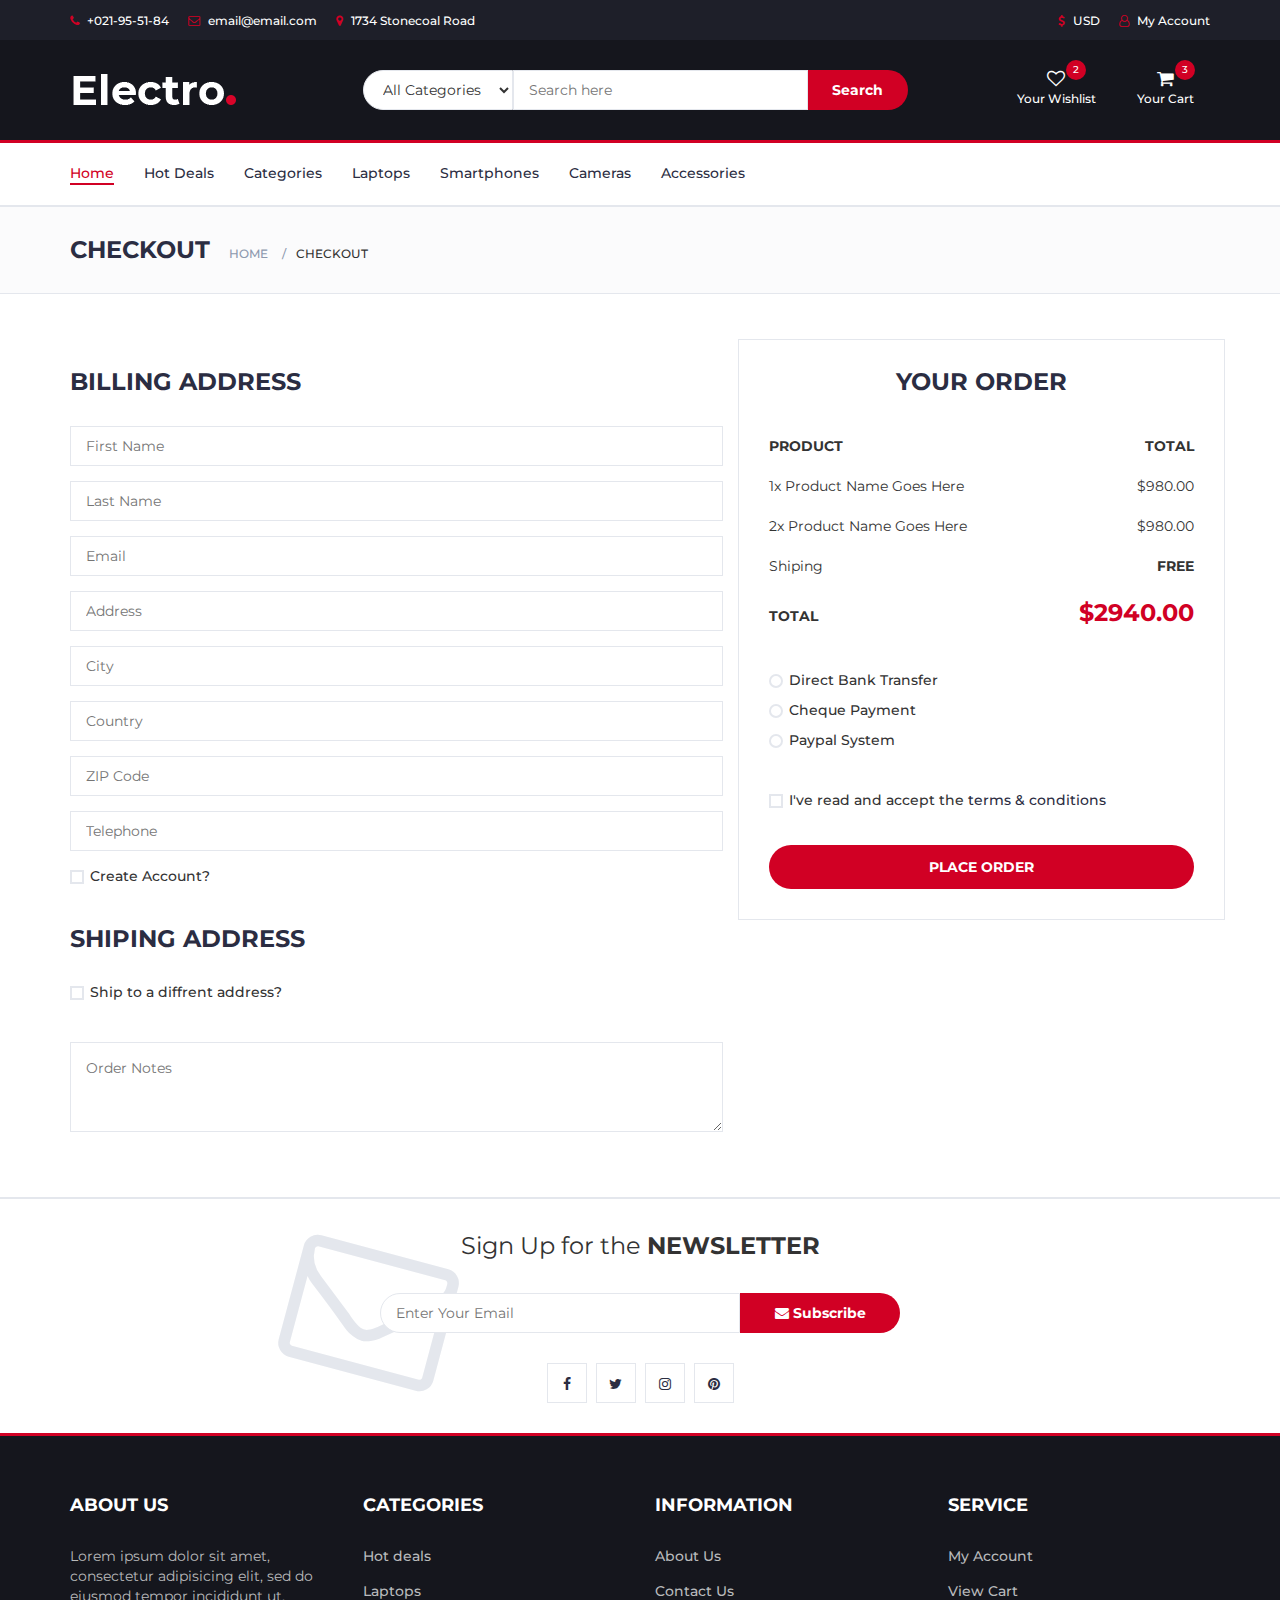
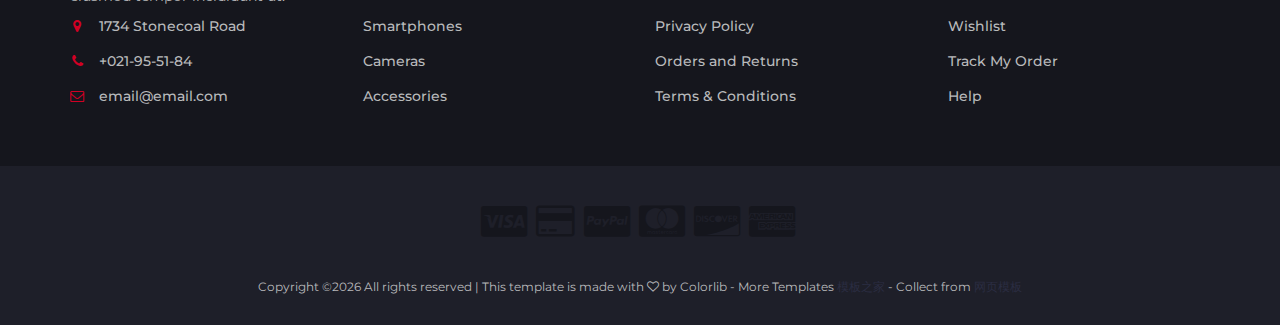
<file: src/main/resources/static/checkout.html>
<!DOCTYPE html>
<html lang="en">
	<head>
		<meta charset="utf-8">
		<meta http-equiv="X-UA-Compatible" content="IE=edge">
		<meta name="viewport" content="width=device-width, initial-scale=1">
		 <!-- The above 3 meta tags *must* come first in the head; any other head content must come *after* these tags -->

		<title>Electro - HTML Ecommerce Template</title>

 		<!-- Google font -->
 		<link href="https://fonts.googleapis.com/css?family=Montserrat:400,500,700" rel="stylesheet">

 		<!-- Bootstrap -->
 		<link type="text/css" rel="stylesheet" href="css/bootstrap.min.css"/>

 		<!-- Slick -->
 		<link type="text/css" rel="stylesheet" href="css/slick.css"/>
 		<link type="text/css" rel="stylesheet" href="css/slick-theme.css"/>

 		<!-- nouislider -->
 		<link type="text/css" rel="stylesheet" href="css/nouislider.min.css"/>

 		<!-- Font Awesome Icon -->
 		<link rel="stylesheet" href="css/font-awesome.min.css">

 		<!-- Custom stlylesheet -->
 		<link type="text/css" rel="stylesheet" href="css/style.css"/>

		<!-- HTML5 shim and Respond.js for IE8 support of HTML5 elements and media queries -->
		<!-- WARNING: Respond.js doesn't work if you view the page via file:// -->
		<!--[if lt IE 9]>
		  <script src="https://oss.maxcdn.com/html5shiv/3.7.3/html5shiv.min.js"></script>
		  <script src="https://oss.maxcdn.com/respond/1.4.2/respond.min.js"></script>
		<![endif]-->

    </head>
	<body>
		<!-- HEADER -->
		<header>
			<!-- TOP HEADER -->
			<div id="top-header">
				<div class="container">
					<ul class="header-links pull-left">
						<li><a href="#"><i class="fa fa-phone"></i> +021-95-51-84</a></li>
						<li><a href="#"><i class="fa fa-envelope-o"></i> email@email.com</a></li>
						<li><a href="#"><i class="fa fa-map-marker"></i> 1734 Stonecoal Road</a></li>
					</ul>
					<ul class="header-links pull-right">
						<li><a href="#"><i class="fa fa-dollar"></i> USD</a></li>
						<li><a href="#"><i class="fa fa-user-o"></i> My Account</a></li>
					</ul>
				</div>
			</div>
			<!-- /TOP HEADER -->

			<!-- MAIN HEADER -->
			<div id="header">
				<!-- container -->
				<div class="container">
					<!-- row -->
					<div class="row">
						<!-- LOGO -->
						<div class="col-md-3">
							<div class="header-logo">
								<a href="#" class="logo">
									<img src="./img/logo.png" alt="">
								</a>
							</div>
						</div>
						<!-- /LOGO -->

						<!-- SEARCH BAR -->
						<div class="col-md-6">
							<div class="header-search">
								<form>
									<select class="input-select">
										<option value="0">All Categories</option>
										<option value="1">Category 01</option>
										<option value="1">Category 02</option>
									</select>
									<input class="input" placeholder="Search here">
									<button class="search-btn">Search</button>
								</form>
							</div>
						</div>
						<!-- /SEARCH BAR -->

						<!-- ACCOUNT -->
						<div class="col-md-3 clearfix">
							<div class="header-ctn">
								<!-- Wishlist -->
								<div>
									<a href="#">
										<i class="fa fa-heart-o"></i>
										<span>Your Wishlist</span>
										<div class="qty">2</div>
									</a>
								</div>
								<!-- /Wishlist -->

								<!-- Cart -->
								<div class="dropdown">
									<a class="dropdown-toggle" data-toggle="dropdown" aria-expanded="true">
										<i class="fa fa-shopping-cart"></i>
										<span>Your Cart</span>
										<div class="qty">3</div>
									</a>
									<div class="cart-dropdown">
										<div class="cart-list">
											<div class="product-widget">
												<div class="product-img">
													<img src="./img/product01.png" alt="">
												</div>
												<div class="product-body">
													<h3 class="product-name"><a href="#">product name goes here</a></h3>
													<h4 class="product-price"><span class="qty">1x</span>$980.00</h4>
												</div>
												<button class="delete"><i class="fa fa-close"></i></button>
											</div>

											<div class="product-widget">
												<div class="product-img">
													<img src="./img/product02.png" alt="">
												</div>
												<div class="product-body">
													<h3 class="product-name"><a href="#">product name goes here</a></h3>
													<h4 class="product-price"><span class="qty">3x</span>$980.00</h4>
												</div>
												<button class="delete"><i class="fa fa-close"></i></button>
											</div>
										</div>
										<div class="cart-summary">
											<small>3 Item(s) selected</small>
											<h5>SUBTOTAL: $2940.00</h5>
										</div>
										<div class="cart-btns">
											<a href="#">View Cart</a>
											<a href="#">Checkout  <i class="fa fa-arrow-circle-right"></i></a>
										</div>
									</div>
								</div>
								<!-- /Cart -->

								<!-- Menu Toogle -->
								<div class="menu-toggle">
									<a href="#">
										<i class="fa fa-bars"></i>
										<span>Menu</span>
									</a>
								</div>
								<!-- /Menu Toogle -->
							</div>
						</div>
						<!-- /ACCOUNT -->
					</div>
					<!-- row -->
				</div>
				<!-- container -->
			</div>
			<!-- /MAIN HEADER -->
		</header>
		<!-- /HEADER -->

		<!-- NAVIGATION -->
		<nav id="navigation">
			<!-- container -->
			<div class="container">
				<!-- responsive-nav -->
				<div id="responsive-nav">
					<!-- NAV -->
					<ul class="main-nav nav navbar-nav">
						<li class="active"><a href="#">Home</a></li>
						<li><a href="#">Hot Deals</a></li>
						<li><a href="#">Categories</a></li>
						<li><a href="#">Laptops</a></li>
						<li><a href="#">Smartphones</a></li>
						<li><a href="#">Cameras</a></li>
						<li><a href="#">Accessories</a></li>
					</ul>
					<!-- /NAV -->
				</div>
				<!-- /responsive-nav -->
			</div>
			<!-- /container -->
		</nav>
		<!-- /NAVIGATION -->

		<!-- BREADCRUMB -->
		<div id="breadcrumb" class="section">
			<!-- container -->
			<div class="container">
				<!-- row -->
				<div class="row">
					<div class="col-md-12">
						<h3 class="breadcrumb-header">Checkout</h3>
						<ul class="breadcrumb-tree">
							<li><a href="#">Home</a></li>
							<li class="active">Checkout</li>
						</ul>
					</div>
				</div>
				<!-- /row -->
			</div>
			<!-- /container -->
		</div>
		<!-- /BREADCRUMB -->

		<!-- SECTION -->
		<div class="section">
			<!-- container -->
			<div class="container">
				<!-- row -->
				<div class="row">

					<div class="col-md-7">
						<!-- Billing Details -->
						<div class="billing-details">
							<div class="section-title">
								<h3 class="title">Billing address</h3>
							</div>
							<div class="form-group">
								<input class="input" type="text" name="first-name" placeholder="First Name">
							</div>
							<div class="form-group">
								<input class="input" type="text" name="last-name" placeholder="Last Name">
							</div>
							<div class="form-group">
								<input class="input" type="email" name="email" placeholder="Email">
							</div>
							<div class="form-group">
								<input class="input" type="text" name="address" placeholder="Address">
							</div>
							<div class="form-group">
								<input class="input" type="text" name="city" placeholder="City">
							</div>
							<div class="form-group">
								<input class="input" type="text" name="country" placeholder="Country">
							</div>
							<div class="form-group">
								<input class="input" type="text" name="zip-code" placeholder="ZIP Code">
							</div>
							<div class="form-group">
								<input class="input" type="tel" name="tel" placeholder="Telephone">
							</div>
							<div class="form-group">
								<div class="input-checkbox">
									<input type="checkbox" id="create-account">
									<label for="create-account">
										<span></span>
										Create Account?
									</label>
									<div class="caption">
										<p>Lorem ipsum dolor sit amet, consectetur adipisicing elit, sed do eiusmod tempor incididunt.</p>
										<input class="input" type="password" name="password" placeholder="Enter Your Password">
									</div>
								</div>
							</div>
						</div>
						<!-- /Billing Details -->

						<!-- Shiping Details -->
						<div class="shiping-details">
							<div class="section-title">
								<h3 class="title">Shiping address</h3>
							</div>
							<div class="input-checkbox">
								<input type="checkbox" id="shiping-address">
								<label for="shiping-address">
									<span></span>
									Ship to a diffrent address?
								</label>
								<div class="caption">
									<div class="form-group">
										<input class="input" type="text" name="first-name" placeholder="First Name">
									</div>
									<div class="form-group">
										<input class="input" type="text" name="last-name" placeholder="Last Name">
									</div>
									<div class="form-group">
										<input class="input" type="email" name="email" placeholder="Email">
									</div>
									<div class="form-group">
										<input class="input" type="text" name="address" placeholder="Address">
									</div>
									<div class="form-group">
										<input class="input" type="text" name="city" placeholder="City">
									</div>
									<div class="form-group">
										<input class="input" type="text" name="country" placeholder="Country">
									</div>
									<div class="form-group">
										<input class="input" type="text" name="zip-code" placeholder="ZIP Code">
									</div>
									<div class="form-group">
										<input class="input" type="tel" name="tel" placeholder="Telephone">
									</div>
								</div>
							</div>
						</div>
						<!-- /Shiping Details -->

						<!-- Order notes -->
						<div class="order-notes">
							<textarea class="input" placeholder="Order Notes"></textarea>
						</div>
						<!-- /Order notes -->
					</div>

					<!-- Order Details -->
					<div class="col-md-5 order-details">
						<div class="section-title text-center">
							<h3 class="title">Your Order</h3>
						</div>
						<div class="order-summary">
							<div class="order-col">
								<div><strong>PRODUCT</strong></div>
								<div><strong>TOTAL</strong></div>
							</div>
							<div class="order-products">
								<div class="order-col">
									<div>1x Product Name Goes Here</div>
									<div>$980.00</div>
								</div>
								<div class="order-col">
									<div>2x Product Name Goes Here</div>
									<div>$980.00</div>
								</div>
							</div>
							<div class="order-col">
								<div>Shiping</div>
								<div><strong>FREE</strong></div>
							</div>
							<div class="order-col">
								<div><strong>TOTAL</strong></div>
								<div><strong class="order-total">$2940.00</strong></div>
							</div>
						</div>
						<div class="payment-method">
							<div class="input-radio">
								<input type="radio" name="payment" id="payment-1">
								<label for="payment-1">
									<span></span>
									Direct Bank Transfer
								</label>
								<div class="caption">
									<p>Lorem ipsum dolor sit amet, consectetur adipisicing elit, sed do eiusmod tempor incididunt ut labore et dolore magna aliqua.</p>
								</div>
							</div>
							<div class="input-radio">
								<input type="radio" name="payment" id="payment-2">
								<label for="payment-2">
									<span></span>
									Cheque Payment
								</label>
								<div class="caption">
									<p>Lorem ipsum dolor sit amet, consectetur adipisicing elit, sed do eiusmod tempor incididunt ut labore et dolore magna aliqua.</p>
								</div>
							</div>
							<div class="input-radio">
								<input type="radio" name="payment" id="payment-3">
								<label for="payment-3">
									<span></span>
									Paypal System
								</label>
								<div class="caption">
									<p>Lorem ipsum dolor sit amet, consectetur adipisicing elit, sed do eiusmod tempor incididunt ut labore et dolore magna aliqua.</p>
								</div>
							</div>
						</div>
						<div class="input-checkbox">
							<input type="checkbox" id="terms">
							<label for="terms">
								<span></span>
								I've read and accept the <a href="#">terms & conditions</a>
							</label>
						</div>
						<a href="#" class="primary-btn order-submit">Place order</a>
					</div>
					<!-- /Order Details -->
				</div>
				<!-- /row -->
			</div>
			<!-- /container -->
		</div>
		<!-- /SECTION -->

		<!-- NEWSLETTER -->
		<div id="newsletter" class="section">
			<!-- container -->
			<div class="container">
				<!-- row -->
				<div class="row">
					<div class="col-md-12">
						<div class="newsletter">
							<p>Sign Up for the <strong>NEWSLETTER</strong></p>
							<form>
								<input class="input" type="email" placeholder="Enter Your Email">
								<button class="newsletter-btn"><i class="fa fa-envelope"></i> Subscribe</button>
							</form>
							<ul class="newsletter-follow">
								<li>
									<a href="#"><i class="fa fa-facebook"></i></a>
								</li>
								<li>
									<a href="#"><i class="fa fa-twitter"></i></a>
								</li>
								<li>
									<a href="#"><i class="fa fa-instagram"></i></a>
								</li>
								<li>
									<a href="#"><i class="fa fa-pinterest"></i></a>
								</li>
							</ul>
						</div>
					</div>
				</div>
				<!-- /row -->
			</div>
			<!-- /container -->
		</div>
		<!-- /NEWSLETTER -->

		<!-- FOOTER -->
		<footer id="footer">
			<!-- top footer -->
			<div class="section">
				<!-- container -->
				<div class="container">
					<!-- row -->
					<div class="row">
						<div class="col-md-3 col-xs-6">
							<div class="footer">
								<h3 class="footer-title">About Us</h3>
								<p>Lorem ipsum dolor sit amet, consectetur adipisicing elit, sed do eiusmod tempor incididunt ut.</p>
								<ul class="footer-links">
									<li><a href="#"><i class="fa fa-map-marker"></i>1734 Stonecoal Road</a></li>
									<li><a href="#"><i class="fa fa-phone"></i>+021-95-51-84</a></li>
									<li><a href="#"><i class="fa fa-envelope-o"></i>email@email.com</a></li>
								</ul>
							</div>
						</div>

						<div class="col-md-3 col-xs-6">
							<div class="footer">
								<h3 class="footer-title">Categories</h3>
								<ul class="footer-links">
									<li><a href="#">Hot deals</a></li>
									<li><a href="#">Laptops</a></li>
									<li><a href="#">Smartphones</a></li>
									<li><a href="#">Cameras</a></li>
									<li><a href="#">Accessories</a></li>
								</ul>
							</div>
						</div>

						<div class="clearfix visible-xs"></div>

						<div class="col-md-3 col-xs-6">
							<div class="footer">
								<h3 class="footer-title">Information</h3>
								<ul class="footer-links">
									<li><a href="#">About Us</a></li>
									<li><a href="#">Contact Us</a></li>
									<li><a href="#">Privacy Policy</a></li>
									<li><a href="#">Orders and Returns</a></li>
									<li><a href="#">Terms & Conditions</a></li>
								</ul>
							</div>
						</div>

						<div class="col-md-3 col-xs-6">
							<div class="footer">
								<h3 class="footer-title">Service</h3>
								<ul class="footer-links">
									<li><a href="#">My Account</a></li>
									<li><a href="#">View Cart</a></li>
									<li><a href="#">Wishlist</a></li>
									<li><a href="#">Track My Order</a></li>
									<li><a href="#">Help</a></li>
								</ul>
							</div>
						</div>
					</div>
					<!-- /row -->
				</div>
				<!-- /container -->
			</div>
			<!-- /top footer -->

			<!-- bottom footer -->
			<div id="bottom-footer" class="section">
				<div class="container">
					<!-- row -->
					<div class="row">
						<div class="col-md-12 text-center">
							<ul class="footer-payments">
								<li><a href="#"><i class="fa fa-cc-visa"></i></a></li>
								<li><a href="#"><i class="fa fa-credit-card"></i></a></li>
								<li><a href="#"><i class="fa fa-cc-paypal"></i></a></li>
								<li><a href="#"><i class="fa fa-cc-mastercard"></i></a></li>
								<li><a href="#"><i class="fa fa-cc-discover"></i></a></li>
								<li><a href="#"><i class="fa fa-cc-amex"></i></a></li>
							</ul>
							<span class="copyright">
								
								Copyright &copy;<script>document.write(new Date().getFullYear());</script> All rights reserved | This template is made with <i class="fa fa-heart-o" aria-hidden="true"></i> by Colorlib  -  More Templates <a href="http://www.cssmoban.com/" target="_blank" title="模板之家">模板之家</a> - Collect from <a href="http://www.cssmoban.com/" title="网页模板" target="_blank">网页模板</a>
							
							</span>
						</div>
					</div>
						<!-- /row -->
				</div>
				<!-- /container -->
			</div>
			<!-- /bottom footer -->
		</footer>
		<!-- /FOOTER -->

		<!-- jQuery Plugins -->
		<script src="js/jquery.min.js"></script>
		<script src="js/bootstrap.min.js"></script>
		<script src="js/slick.min.js"></script>
		<script src="js/nouislider.min.js"></script>
		<script src="js/jquery.zoom.min.js"></script>
		<script src="js/main.js"></script>

	</body>
</html>
</file>
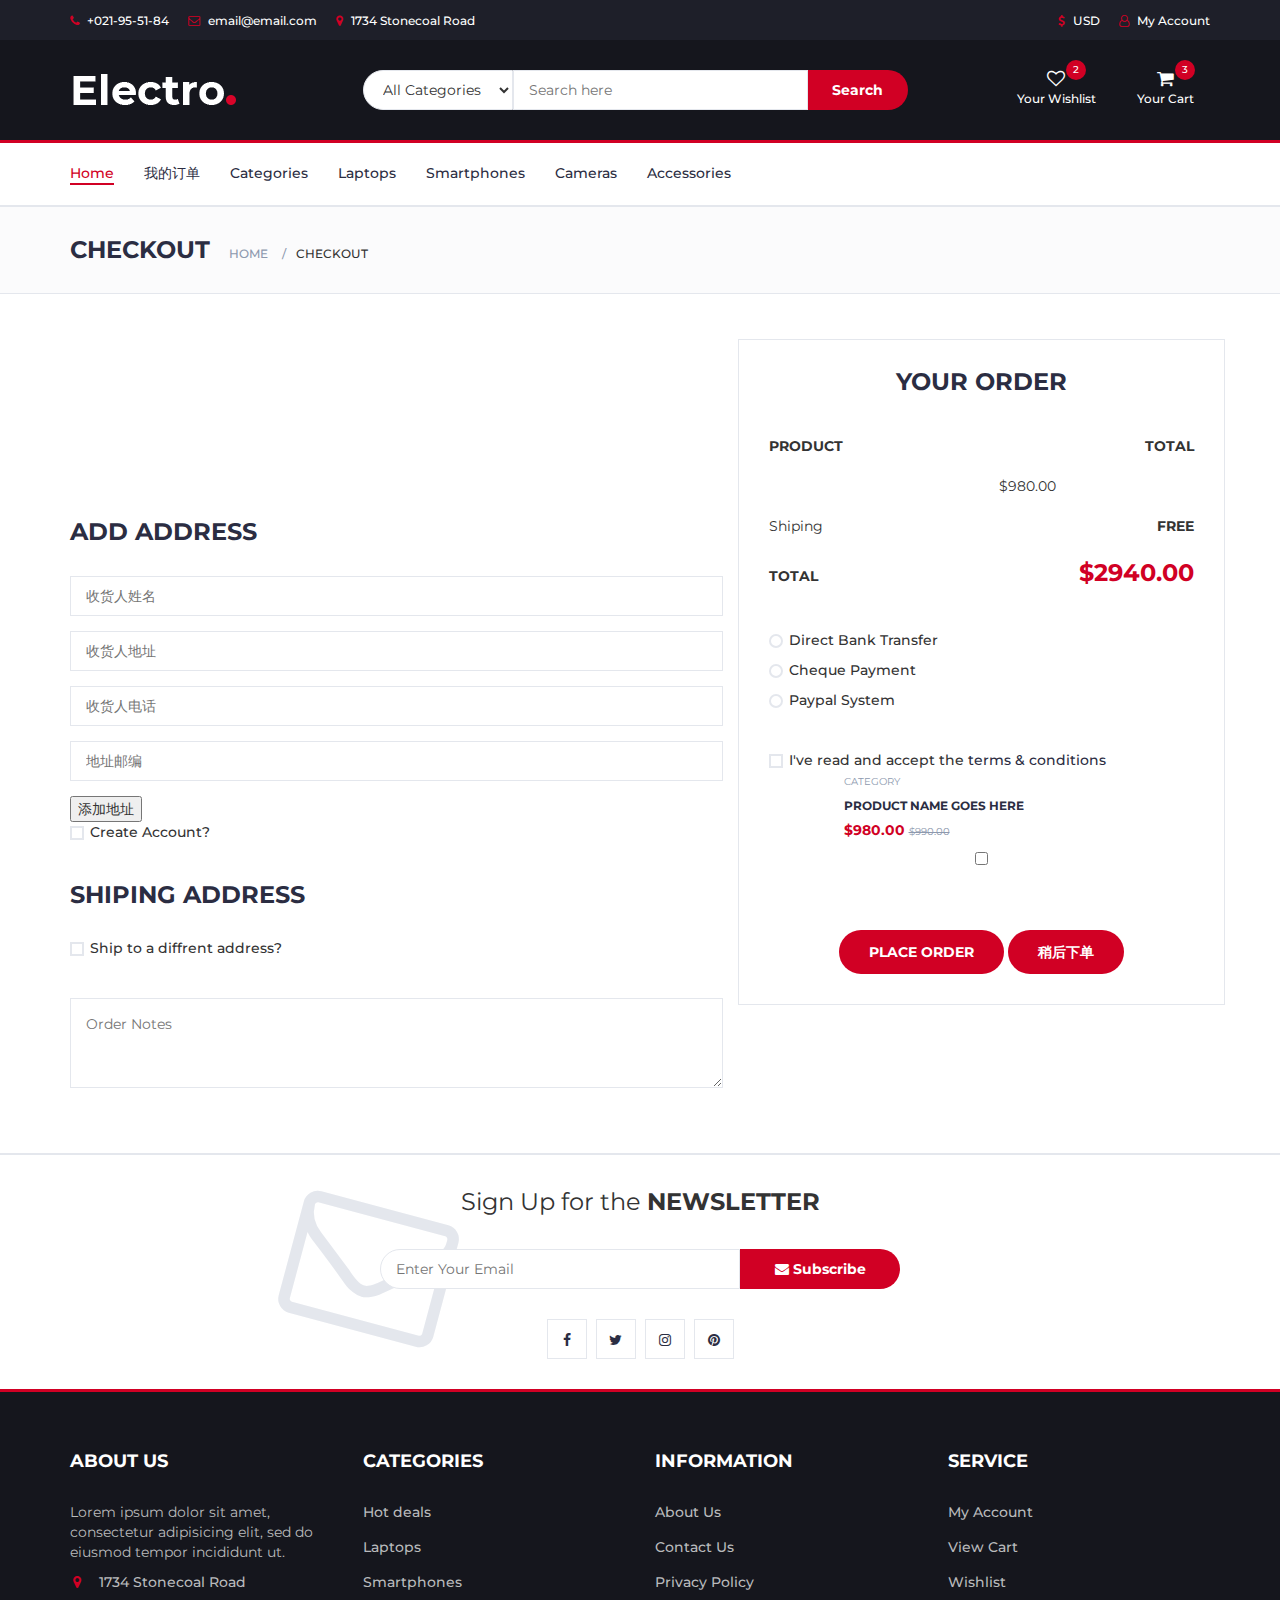
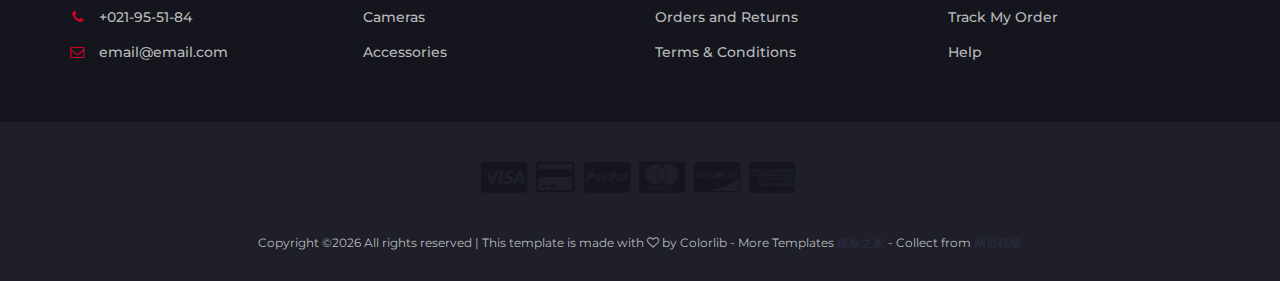
<file: src/main/resources/templates/checkout.html>
<!DOCTYPE html>
<html lang="en" xmlns:th="http://www.thymeleaf.org">
	<head>
		<meta charset="utf-8">
		<meta http-equiv="X-UA-Compatible" content="IE=edge">
		<meta name="viewport" content="width=device-width, initial-scale=1">
		 <!-- The above 3 meta tags *must* come first in the head; any other head content must come *after* these tags -->

		<title>Electro - HTML Ecommerce Template</title>

 		<!-- Google font -->
 		<link href="https://fonts.googleapis.com/css?family=Montserrat:400,500,700" rel="stylesheet">

 		<!-- Bootstrap -->
 		<link type="text/css" rel="stylesheet" th:href="@{/css/bootstrap.min.css}" href="../static/css/bootstrap.min.css"/>

 		<!-- Slick -->
 		<link type="text/css" rel="stylesheet" th:href="@{/css/slick.css}" href="../static/css/slick.css"/>
 		<link type="text/css" rel="stylesheet"  th:href="@{/css/slick-theme.css}" href="../static/css/slick-theme.css"/>

 		<!-- nouislider -->
 		<link type="text/css" rel="stylesheet"  th:href="@{/css/nouislider.min.css}"  href="../static/css/nouislider.min.css"/>

 		<!-- Font Awesome Icon -->
 		<link rel="stylesheet" th:href="@{/css/font-awesome.min.css}" href="../static/css/font-awesome.min.css">

 		<!-- Custom stlylesheet -->
 		<link type="text/css" rel="stylesheet"  th:href="@{/css/style.css}" href="../static/css/style.css"/>

		<!-- HTML5 shim and Respond.js for IE8 support of HTML5 elements and media queries -->
		<!-- WARNING: Respond.js doesn't work if you view the page via file:// -->
		<!--[if lt IE 9]>
		  <script src="https://oss.maxcdn.com/html5shiv/3.7.3/html5shiv.min.js"></script>
		  <script src="https://oss.maxcdn.com/respond/1.4.2/respond.min.js"></script>
		<![endif]-->

    </head>
	<body>
		<!-- HEADER -->
		<header>
			<!-- TOP HEADER -->
			<div id="top-header">
				<div class="container">
					<ul class="header-links pull-left">
						<li><a href="#"><i class="fa fa-phone"></i> +021-95-51-84</a></li>
						<li><a href="#"><i class="fa fa-envelope-o"></i> email@email.com</a></li>
						<li><a href="#"><i class="fa fa-map-marker"></i> 1734 Stonecoal Road</a></li>
					</ul>
					<ul class="header-links pull-right">
						<li><a href="#"><i class="fa fa-dollar"></i> USD</a></li>
						<li><a href="#"><i class="fa fa-user-o"></i> My Account</a></li>
					</ul>
				</div>
			</div>
			<!-- /TOP HEADER -->

			<!-- MAIN HEADER -->
			<div id="header">
				<!-- container -->
				<div class="container">
					<!-- row -->
					<div class="row">
						<!-- LOGO -->
						<div class="col-md-3">
							<div class="header-logo">
								<a href="#" class="logo">
									<img  th:src="@{/img/logo.png}" src="../static/img/logo.png" alt="">
								</a>
							</div>
						</div>
						<!-- /LOGO -->

						<!-- SEARCH BAR -->
						<div class="col-md-6">
							<div class="header-search">
								<form>
									<select class="input-select">
										<option value="0">All Categories</option>
										<option value="1">Category 01</option>
										<option value="1">Category 02</option>
									</select>
									<input class="input" placeholder="Search here">
									<button class="search-btn">Search</button>
								</form>
							</div>
						</div>
						<!-- /SEARCH BAR -->

						<!-- ACCOUNT -->
						<div class="col-md-3 clearfix">
							<div class="header-ctn">
								<!-- Wishlist -->
								<div>
									<a href="#">
										<i class="fa fa-heart-o"></i>
										<span>Your Wishlist</span>
										<div class="qty">2</div>
									</a>
								</div>
								<!-- /Wishlist -->

								<!-- Cart -->
								<div class="dropdown">
									<a class="dropdown-toggle" data-toggle="dropdown" aria-expanded="true">
										<i class="fa fa-shopping-cart"></i>
										<span>Your Cart</span>
										<div class="qty">3</div>
									</a>
									<div class="cart-dropdown">
										<div class="cart-list">
											<div class="product-widget">
												<div class="product-img">
													<img th:src="@{/img/product01.png}" src="../static/img/product01.png" alt="">
												</div>
												<div class="product-body">
													<h3 class="product-name"><a href="#">product name goes here</a></h3>
													<h4 class="product-price"><span class="qty">1x</span>$980.00</h4>
												</div>
												<button class="delete"><i class="fa fa-close"></i></button>
											</div>

											<div class="product-widget">
												<div class="product-img">
													<img th:src="@{/img/product02.png}" src="../static/img/product02.png" alt="">
												</div>
												<div class="product-body">
													<h3 class="product-name"><a href="#">product name goes here</a></h3>
													<h4 class="product-price"><span class="qty">3x</span>$980.00</h4>
												</div>
												<button class="delete"><i class="fa fa-close"></i></button>
											</div>

										</div>
										<div class="cart-summary">
											<small>3 Item(s) selected</small>
											<h5>SUBTOTAL: $2940.00</h5>
										</div>
										<div class="cart-btns">
											<a href="#">View Cart</a>
											<a href="#">Checkout  <i class="fa fa-arrow-circle-right"></i></a>
										</div>
									</div>
								</div>
								<!-- /Cart -->

								<!-- Menu Toogle -->
								<div class="menu-toggle">
									<a href="#">
										<i class="fa fa-bars"></i>
										<span>Menu</span>
									</a>
								</div>
								<!-- /Menu Toogle -->
							</div>
						</div>
						<!-- /ACCOUNT -->
					</div>
					<!-- row -->
				</div>
				<!-- container -->
			</div>
			<!-- /MAIN HEADER -->
		</header>
		<!-- /HEADER -->

		<!-- NAVIGATION -->
		<nav id="navigation">
			<!-- container -->
			<div class="container">
				<!-- responsive-nav -->
				<div id="responsive-nav">
					<!-- NAV -->
					<ul class="main-nav nav navbar-nav">
						<li class="active"><a href="#">Home</a></li>
						<li><a href="/order/pay">我的订单</a></li>
						<li><a href="#">Categories</a></li>
						<li><a href="#">Laptops</a></li>
						<li><a href="#">Smartphones</a></li>
						<li><a href="#">Cameras</a></li>
						<li><a href="#">Accessories</a></li>
					</ul>
					<!-- /NAV -->
				</div>
				<!-- /responsive-nav -->
			</div>
			<!-- /container -->
		</nav>
		<!-- /NAVIGATION -->

		<!-- BREADCRUMB -->
		<div id="breadcrumb" class="section">
			<!-- container -->
			<div class="container">
				<!-- row -->
				<div class="row">
					<div class="col-md-12">
						<h3 class="breadcrumb-header">Checkout</h3>
						<ul class="breadcrumb-tree">
							<li><a href="#">Home</a></li>
							<li class="active">Checkout</li>
						</ul>
					</div>
				</div>
				<!-- /row -->
			</div>
			<!-- /container -->
		</div>
		<!-- /BREADCRUMB -->

		<!-- SECTION -->
		<div class="section">
			<!-- container -->
			<div class="container">
				<!-- row -->
				<div class="row">

					<div class="col-md-7">
						<div th:each="address,addressStat:${userAddress}">
						<h3 th:text="'地址'+${addressStat.count}"></h3>
							<br>
						<label th:text="'收货人姓名：'+${address.reciver_name}"></label><br>
						<label th:text="'收货人地址：'+${address.reciver_address}"></label><br>
						<label th:text="'收货人电话：'+${address.reciver_phone}"></label><br>
						<label th:text="'收货地址邮编：'+${address.post_no}"></label><br>
							<br><br>
						</div>
						<input hidden="hidden" id="user_id" th:value="${session.userInfo.userId}">
							<!-- Billing Details -->
						<div class="billing-details">
							<div class="section-title">
								<h3 class="title">Add address</h3>
							</div>
							<div class="form-group">
								<input id="reciver_name" class="input" type="text" name="reciver_name" placeholder="收货人姓名">
							</div>
							<div class="form-group">
								<input id="reciver_address" class="input" type="text" name="reciver_address" placeholder="收货人地址">
							</div>
							<div class="form-group">
								<input id="reciver_phone" class="input" type="email" name="reciver_phone" placeholder="收货人电话">
							</div>
							<div class="form-group">
								<input id="post_no" class="input" type="text" name="post_no" placeholder="地址邮编">
							</div>
							<button id="addressAddBtn">添加地址</button>
							<div class="form-group">
								<div class="input-checkbox">
									<input type="checkbox" id="create-account">
									<label for="create-account">
										<span></span>
										Create Account?
									</label>
									<div class="caption">
										<p>Lorem ipsum dolor sit amet, consectetur adipisicing elit, sed do eiusmod tempor incididunt.</p>
										<input class="input" type="password" name="password" placeholder="Enter Your Password">
									</div>
								</div>
							</div>
						</div>
						<!-- /Billing Details -->

						<!-- Shiping Details -->
						<div class="shiping-details">
							<div class="section-title">
								<h3 class="title">Shiping address</h3>
							</div>
							<div class="input-checkbox">
								<input type="checkbox" id="shiping-address">
								<label for="shiping-address">
									<span></span>
									Ship to a diffrent address?
								</label>
								<div class="caption">
									<div class="form-group">
										<input class="input" type="text" name="first-name" placeholder="First Name">
									</div>
									<div class="form-group">
										<input class="input" type="text" name="last-name" placeholder="Last Name">
									</div>
									<div class="form-group">
										<input class="input" type="email" name="email" placeholder="Email">
									</div>
									<div class="form-group">
										<input class="input" type="text" name="address" placeholder="Address">
									</div>
									<div class="form-group">
										<input class="input" type="text" name="city" placeholder="City">
									</div>
									<div class="form-group">
										<input class="input" type="text" name="country" placeholder="Country">
									</div>
									<div class="form-group">
										<input class="input" type="text" name="zip-code" placeholder="ZIP Code">
									</div>
									<div class="form-group">
										<input class="input" type="tel" name="tel" placeholder="Telephone">
									</div>
								</div>
							</div>
						</div>
						<!-- /Shiping Details -->

						<!-- Order notes -->
						<div class="order-notes">
							<textarea class="input" placeholder="Order Notes"></textarea>
						</div>
						<!-- /Order notes -->
					</div>

					<!-- Order Details -->
					<div class="col-md-5 order-details">
						<div class="section-title text-center">
							<h3 class="title">Your Order</h3>
						</div>
						<div class="order-summary">
							<div class="order-col">
								<div><strong>PRODUCT</strong></div>
								<div><strong>TOTAL</strong></div>
							</div>
							<div class="order-products">
								<div class="order-col">
									<div th:text="${miaoshaGoods.goods.goodsName}"></div>
									<div th:text="${miaoshaGoods.miaoShaPrice}">$980.00</div>
								</div>

							</div>
							<div class="order-col">
								<div>Shiping</div>
								<div><strong>FREE</strong></div>
							</div>
							<div class="order-col">
								<div><strong>TOTAL</strong></div>
								<div><strong class="order-total" th:text="${'$'+miaoshaGoods.miaoShaPrice}">$2940.00</strong></div>
							</div>
						</div>
						<div class="payment-method">
							<div class="input-radio">
								<input type="radio" name="payment" id="payment-1">
								<label for="payment-1">
									<span></span>
									Direct Bank Transfer
								</label>
								<div class="caption">
									<p>Lorem ipsum dolor sit amet, consectetur adipisicing elit, sed do eiusmod tempor incididunt ut labore et dolore magna aliqua.</p>
								</div>
							</div>
							<div class="input-radio">
								<input type="radio" name="payment" id="payment-2">
								<label for="payment-2">
									<span></span>
									Cheque Payment
								</label>
								<div class="caption">
									<p>Lorem ipsum dolor sit amet, consectetur adipisicing elit, sed do eiusmod tempor incididunt ut labore et dolore magna aliqua.</p>
								</div>
							</div>
							<div class="input-radio">
								<input type="radio" name="payment" id="payment-3">
								<label for="payment-3">
									<span></span>
									Paypal System
								</label>
								<div class="caption">
									<p>Lorem ipsum dolor sit amet, consectetur adipisicing elit, sed do eiusmod tempor incididunt ut labore et dolore magna aliqua.</p>
								</div>
							</div>
						</div>
						<div class="input-checkbox">
							<input type="checkbox" id="terms">
							<label for="terms">
								<span></span>
								I've read and accept the <a href="#">terms & conditions</a>
							</label>
						</div>

						<!-- product widget -->
						<div class="product-widget">
							<div class="product-img">
								<img th:src="@{'/img/'+${miaoshaGoods.goods.goodsImg}}" alt="">
							</div>
							<div class="product-body">
								<p class="product-category">Category</p>
								<h3 class="product-name"><a href="#">product name goes here</a></h3>
								<h4 class="product-price">$980.00 <del class="product-old-price">$990.00</del></h4>
							</div>
						</div>
						<!-- /product widget -->
						<div>
							<form  th:action="@{'/order/handleOrder/'+${miaoshaGoods.miaoShaGoodsId}}" align="center" method="get">
								<div id="inputAddress"><input th:each="address,addressStat:${userAddress}" name="selectAddress" type="checkbox" th:text="'地址'+${addressStat.count}+'&nbsp;&nbsp;&nbsp;&nbsp;'"
											th:value="${address.address_id}">
								</div>
								<br><br><br>
								<button class="primary-btn" type="submit">Place order</button>
								<a href="/" ><button type="button" class="primary-btn">稍后下单</button></a>
							</form>
						</div>
					</div>
					<!-- /Order Details -->
				</div>
				<!-- /row -->
			</div>
			<!-- /container -->
		</div>
		<!-- /SECTION -->

		<!-- NEWSLETTER -->
		<div id="newsletter" class="section">
			<!-- container -->
			<div class="container">
				<!-- row -->
				<div class="row">
					<div class="col-md-12">
						<div class="newsletter">
							<p>Sign Up for the <strong>NEWSLETTER</strong></p>
							<form>
								<input class="input" type="email" placeholder="Enter Your Email">
								<button class="newsletter-btn"><i class="fa fa-envelope"></i> Subscribe</button>
							</form>
							<ul class="newsletter-follow">
								<li>
									<a href="#"><i class="fa fa-facebook"></i></a>
								</li>
								<li>
									<a href="#"><i class="fa fa-twitter"></i></a>
								</li>
								<li>
									<a href="#"><i class="fa fa-instagram"></i></a>
								</li>
								<li>
									<a href="#"><i class="fa fa-pinterest"></i></a>
								</li>
							</ul>
						</div>
					</div>
				</div>
				<!-- /row -->
			</div>
			<!-- /container -->
		</div>
		<!-- /NEWSLETTER -->

		<!-- FOOTER -->
		<footer id="footer">
			<!-- top footer -->
			<div class="section">
				<!-- container -->
				<div class="container">
					<!-- row -->
					<div class="row">
						<div class="col-md-3 col-xs-6">
							<div class="footer">
								<h3 class="footer-title">About Us</h3>
								<p>Lorem ipsum dolor sit amet, consectetur adipisicing elit, sed do eiusmod tempor incididunt ut.</p>
								<ul class="footer-links">
									<li><a href="#"><i class="fa fa-map-marker"></i>1734 Stonecoal Road</a></li>
									<li><a href="#"><i class="fa fa-phone"></i>+021-95-51-84</a></li>
									<li><a href="#"><i class="fa fa-envelope-o"></i>email@email.com</a></li>
								</ul>
							</div>
						</div>

						<div class="col-md-3 col-xs-6">
							<div class="footer">
								<h3 class="footer-title">Categories</h3>
								<ul class="footer-links">
									<li><a href="#">Hot deals</a></li>
									<li><a href="#">Laptops</a></li>
									<li><a href="#">Smartphones</a></li>
									<li><a href="#">Cameras</a></li>
									<li><a href="#">Accessories</a></li>
								</ul>
							</div>
						</div>

						<div class="clearfix visible-xs"></div>

						<div class="col-md-3 col-xs-6">
							<div class="footer">
								<h3 class="footer-title">Information</h3>
								<ul class="footer-links">
									<li><a href="#">About Us</a></li>
									<li><a href="#">Contact Us</a></li>
									<li><a href="#">Privacy Policy</a></li>
									<li><a href="#">Orders and Returns</a></li>
									<li><a href="#">Terms & Conditions</a></li>
								</ul>
							</div>
						</div>

						<div class="col-md-3 col-xs-6">
							<div class="footer">
								<h3 class="footer-title">Service</h3>
								<ul class="footer-links">
									<li><a href="#">My Account</a></li>
									<li><a href="#">View Cart</a></li>
									<li><a href="#">Wishlist</a></li>
									<li><a href="#">Track My Order</a></li>
									<li><a href="#">Help</a></li>
								</ul>
							</div>
						</div>
					</div>
					<!-- /row -->
				</div>
				<!-- /container -->
			</div>
			<!-- /top footer -->

			<!-- bottom footer -->
			<div id="bottom-footer" class="section">
				<div class="container">
					<!-- row -->
					<div class="row">
						<div class="col-md-12 text-center">
							<ul class="footer-payments">
								<li><a href="#"><i class="fa fa-cc-visa"></i></a></li>
								<li><a href="#"><i class="fa fa-credit-card"></i></a></li>
								<li><a href="#"><i class="fa fa-cc-paypal"></i></a></li>
								<li><a href="#"><i class="fa fa-cc-mastercard"></i></a></li>
								<li><a href="#"><i class="fa fa-cc-discover"></i></a></li>
								<li><a href="#"><i class="fa fa-cc-amex"></i></a></li>
							</ul>
							<span class="copyright">
								
								Copyright &copy;<script>document.write(new Date().getFullYear());</script> All rights reserved | This template is made with <i class="fa fa-heart-o" aria-hidden="true"></i> by Colorlib  -  More Templates <a href="http://www.cssmoban.com/" target="_blank" title="模板之家">模板之家</a> - Collect from <a href="http://www.cssmoban.com/" title="网页模板" target="_blank">网页模板</a>
							
							</span>
						</div>
					</div>
						<!-- /row -->
				</div>
				<!-- /container -->
			</div>
			<!-- /bottom footer -->
		</footer>
		<!-- /FOOTER -->

		<!-- jQuery Plugins -->
		<script th:src="@{/js/jquery.min.js}" src="../static/js/jquery.min.js"></script>
		<script th:src="@{/js/bootstrap.min.js}" src="../static/js/bootstrap.min.js"></script>
		<script th:src="@{/js/slick.min.js}" src="../static/js/slick.min.js"></script>
		<script th:src="@{/js/nouislider.min.js}" src="../static/js/nouislider.min.js"></script>
		<script th:src="@{/js/jquery.zoom.min.js}" src="../static/js/jquery.zoom.min.js"></script>
		<script th:src="@{/js/main.js}" src="../static/js/main.js"></script>
		<script>
			$(function () {
				$(":checkbox").click(function () {
					$(this).attr("checked",true);
					$(this).siblings().attr("checked",false);
                })
            })
			$(function () {

			    $("#addressAddBtn").click(function () {
                    var reciver_name=$("#reciver_name").val();
                    var reciver_address=$("#reciver_address").val();
                    var reciver_phone=$("#reciver_phone").val();
                    var post_no=$("#post_no").val();
                    var user_id=$("#user_id").val();
                    $.ajax({
                        url:"/address/insertAddress",
                        data:{reciver_name:reciver_name,
                            reciver_address:reciver_address,
                            reciver_phone:reciver_phone,
                            post_no:post_no,
							user_id:user_id
                        },
                        type:"post",
                        success:function (result) {
                            if(result!=null) {

                                var html = "<h3>新地址</h3><br>" +
									"<div><label>"+reciver_name+"</label><br>" +
                                    "<label>" + reciver_address + "</label><br>" +
                                    "<label>"+reciver_phone+"</label><br>" +
                                    "<label>"+post_no+"</label></div>"
                                $(".billing-details").html("").append(html);
                                $("#inputAddress").append("<input name='selectAddress' type='checkbox' value='"+result.address_id+"'>新地址 ");
                            }
                            else{
                                $(".billing-details").html("").append("<h2>插入地址失败</h2>");
                            }
                        }

                    })
                })

            })
		</script>
	</body>
</html>
</file>
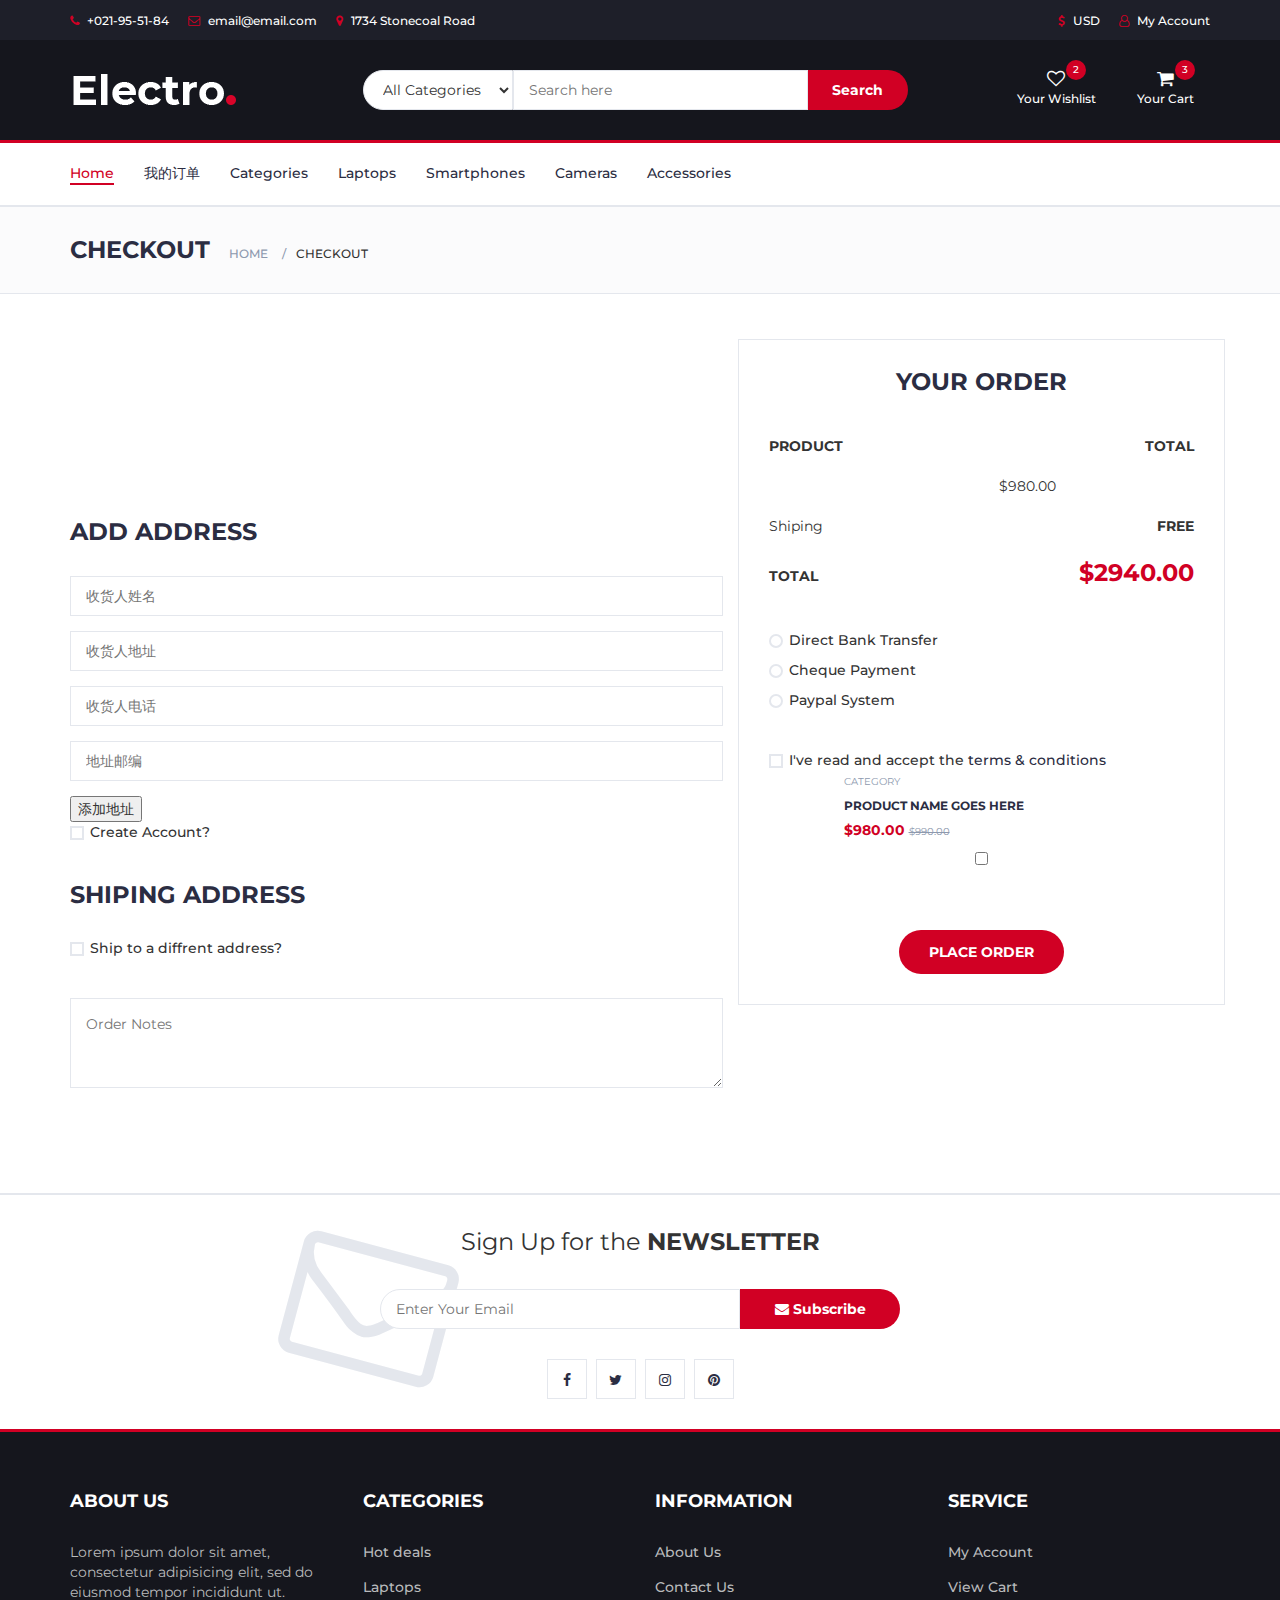
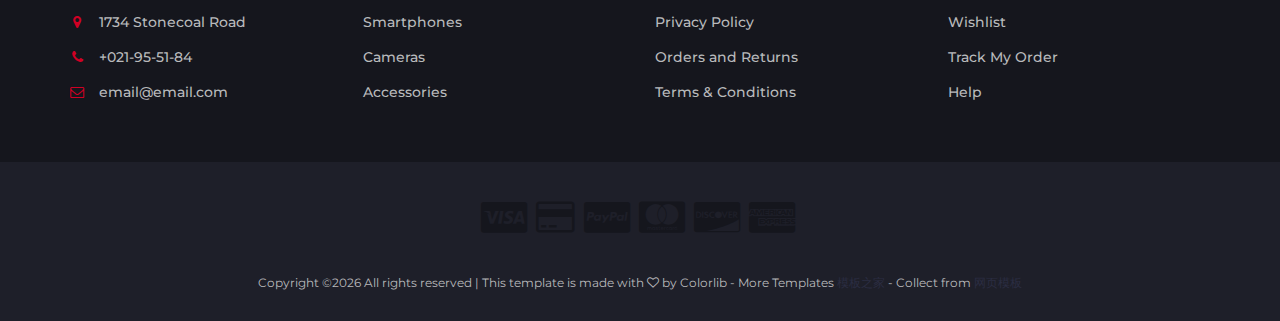
<file: src/main/resources/templates/orderToPay.html>
<!DOCTYPE html>
<html lang="en" xmlns:th="http://www.thymeleaf.org">
	<head>
		<meta charset="utf-8">
		<meta http-equiv="X-UA-Compatible" content="IE=edge">
		<meta name="viewport" content="width=device-width, initial-scale=1">
		 <!-- The above 3 meta tags *must* come first in the head; any other head content must come *after* these tags -->

		<title>Electro - HTML Ecommerce Template</title>

 		<!-- Google font -->
 		<link href="https://fonts.googleapis.com/css?family=Montserrat:400,500,700" rel="stylesheet">

 		<!-- Bootstrap -->
 		<link type="text/css" rel="stylesheet" th:href="@{/css/bootstrap.min.css}" href="../static/css/bootstrap.min.css"/>

 		<!-- Slick -->
 		<link type="text/css" rel="stylesheet" th:href="@{/css/slick.css}" href="../static/css/slick.css"/>
 		<link type="text/css" rel="stylesheet"  th:href="@{/css/slick-theme.css}" href="../static/css/slick-theme.css"/>

 		<!-- nouislider -->
 		<link type="text/css" rel="stylesheet"  th:href="@{/css/nouislider.min.css}"  href="../static/css/nouislider.min.css"/>

 		<!-- Font Awesome Icon -->
 		<link rel="stylesheet" th:href="@{/css/font-awesome.min.css}" href="../static/css/font-awesome.min.css">

 		<!-- Custom stlylesheet -->
 		<link type="text/css" rel="stylesheet"  th:href="@{/css/style.css}" href="../static/css/style.css"/>

		<!-- HTML5 shim and Respond.js for IE8 support of HTML5 elements and media queries -->
		<!-- WARNING: Respond.js doesn't work if you view the page via file:// -->
		<!--[if lt IE 9]>
		  <script src="https://oss.maxcdn.com/html5shiv/3.7.3/html5shiv.min.js"></script>
		  <script src="https://oss.maxcdn.com/respond/1.4.2/respond.min.js"></script>
		<![endif]-->

    </head>
	<body>
		<!-- HEADER -->
		<header>
			<!-- TOP HEADER -->
			<div id="top-header">
				<div class="container">
					<ul class="header-links pull-left">
						<li><a href="#"><i class="fa fa-phone"></i> +021-95-51-84</a></li>
						<li><a href="#"><i class="fa fa-envelope-o"></i> email@email.com</a></li>
						<li><a href="#"><i class="fa fa-map-marker"></i> 1734 Stonecoal Road</a></li>
					</ul>
					<ul class="header-links pull-right">
						<li><a href="#"><i class="fa fa-dollar"></i> USD</a></li>
						<li><a href="#"><i class="fa fa-user-o"></i> My Account</a></li>
					</ul>
				</div>
			</div>
			<!-- /TOP HEADER -->

			<!-- MAIN HEADER -->
			<div id="header">
				<!-- container -->
				<div class="container">
					<!-- row -->
					<div class="row">
						<!-- LOGO -->
						<div class="col-md-3">
							<div class="header-logo">
								<a href="#" class="logo">
									<img  th:src="@{/img/logo.png}" src="../static/img/logo.png" alt="">
								</a>
							</div>
						</div>
						<!-- /LOGO -->

						<!-- SEARCH BAR -->
						<div class="col-md-6">
							<div class="header-search">
								<form>
									<select class="input-select">
										<option value="0">All Categories</option>
										<option value="1">Category 01</option>
										<option value="1">Category 02</option>
									</select>
									<input class="input" placeholder="Search here">
									<button class="search-btn">Search</button>
								</form>
							</div>
						</div>
						<!-- /SEARCH BAR -->

						<!-- ACCOUNT -->
						<div class="col-md-3 clearfix">
							<div class="header-ctn">
								<!-- Wishlist -->
								<div>
									<a href="#">
										<i class="fa fa-heart-o"></i>
										<span>Your Wishlist</span>
										<div class="qty">2</div>
									</a>
								</div>
								<!-- /Wishlist -->

								<!-- Cart -->
								<div class="dropdown">
									<a class="dropdown-toggle" data-toggle="dropdown" aria-expanded="true">
										<i class="fa fa-shopping-cart"></i>
										<span>Your Cart</span>
										<div class="qty">3</div>
									</a>
									<div class="cart-dropdown">
										<div class="cart-list">
											<div class="product-widget">
												<div class="product-img">
													<img th:src="@{/img/product01.png}" src="../static/img/product01.png" alt="">
												</div>
												<div class="product-body">
													<h3 class="product-name"><a href="#">product name goes here</a></h3>
													<h4 class="product-price"><span class="qty">1x</span>$980.00</h4>
												</div>
												<button class="delete"><i class="fa fa-close"></i></button>
											</div>

											<div class="product-widget">
												<div class="product-img">
													<img th:src="@{/img/product02.png}" src="../static/img/product02.png" alt="">
												</div>
												<div class="product-body">
													<h3 class="product-name"><a href="#">product name goes here</a></h3>
													<h4 class="product-price"><span class="qty">3x</span>$980.00</h4>
												</div>
												<button class="delete"><i class="fa fa-close"></i></button>
											</div>

										</div>
										<div class="cart-summary">
											<small>3 Item(s) selected</small>
											<h5>SUBTOTAL: $2940.00</h5>
										</div>
										<div class="cart-btns">
											<a href="#">View Cart</a>
											<a href="#">Checkout  <i class="fa fa-arrow-circle-right"></i></a>
										</div>
									</div>
								</div>
								<!-- /Cart -->

								<!-- Menu Toogle -->
								<div class="menu-toggle">
									<a href="#">
										<i class="fa fa-bars"></i>
										<span>Menu</span>
									</a>
								</div>
								<!-- /Menu Toogle -->
							</div>
						</div>
						<!-- /ACCOUNT -->
					</div>
					<!-- row -->
				</div>
				<!-- container -->
			</div>
			<!-- /MAIN HEADER -->
		</header>
		<!-- /HEADER -->

		<!-- NAVIGATION -->
		<nav id="navigation">
			<!-- container -->
			<div class="container">
				<!-- responsive-nav -->
				<div id="responsive-nav">
					<!-- NAV -->
					<ul class="main-nav nav navbar-nav">
						<li class="active"><a href="#">Home</a></li>
						<li><a href="/order/pay">我的订单</a></li>
						<li><a href="#">Categories</a></li>
						<li><a href="#">Laptops</a></li>
						<li><a href="#">Smartphones</a></li>
						<li><a href="#">Cameras</a></li>
						<li><a href="#">Accessories</a></li>
					</ul>
					<!-- /NAV -->
				</div>
				<!-- /responsive-nav -->
			</div>
			<!-- /container -->
		</nav>
		<!-- /NAVIGATION -->

		<!-- BREADCRUMB -->
		<div id="breadcrumb" class="section">
			<!-- container -->
			<div class="container">
				<!-- row -->
				<div class="row">
					<div class="col-md-12">
						<h3 class="breadcrumb-header">Checkout</h3>
						<ul class="breadcrumb-tree">
							<li><a href="#">Home</a></li>
							<li class="active">Checkout</li>
						</ul>
					</div>
				</div>
				<!-- /row -->
			</div>
			<!-- /container -->
		</div>
		<!-- /BREADCRUMB -->

		<!-- SECTION -->
		<div class="section">
			<!-- container -->
			<div class="container">
				<!-- row -->
				<div class="row" th:each="order,orderStat:${orderToPay}">

					<div class="col-md-7">
						<div th:each="address,addressStat:${userAddress}">
						<h3 th:text="'地址'+${addressStat.count}"></h3>
							<br>
						<label th:text="'收货人姓名：'+${address.reciver_name}"></label><br>
						<label th:text="'收货人地址：'+${address.reciver_address}"></label><br>
						<label th:text="'收货人电话：'+${address.reciver_phone}"></label><br>
						<label th:text="'收货地址邮编：'+${address.post_no}"></label><br>
							<br><br>
						</div>
						<input hidden="hidden" id="user_id" th:value="${session.userInfo.userId}">
							<!-- Billing Details -->
						<div class="billing-details">
							<div class="section-title">
								<h3 class="title">Add address</h3>
							</div>
							<div class="form-group">
								<input id="reciver_name" class="input" type="text" name="reciver_name" placeholder="收货人姓名">
							</div>
							<div class="form-group">
								<input id="reciver_address" class="input" type="text" name="reciver_address" placeholder="收货人地址">
							</div>
							<div class="form-group">
								<input id="reciver_phone" class="input" type="email" name="reciver_phone" placeholder="收货人电话">
							</div>
							<div class="form-group">
								<input id="post_no" class="input" type="text" name="post_no" placeholder="地址邮编">
							</div>
							<button id="addressAddBtn">添加地址</button>
							<div class="form-group">
								<div class="input-checkbox">
									<input type="checkbox" id="create-account">
									<label for="create-account">
										<span></span>
										Create Account?
									</label>
									<div class="caption">
										<p>Lorem ipsum dolor sit amet, consectetur adipisicing elit, sed do eiusmod tempor incididunt.</p>
										<input class="input" type="password" name="password" placeholder="Enter Your Password">
									</div>
								</div>
							</div>
						</div>
						<!-- /Billing Details -->

						<!-- Shiping Details -->
						<div class="shiping-details">
							<div class="section-title">
								<h3 class="title">Shiping address</h3>
							</div>
							<div class="input-checkbox">
								<input type="checkbox" id="shiping-address">
								<label for="shiping-address">
									<span></span>
									Ship to a diffrent address?
								</label>
								<div class="caption">
									<div class="form-group">
										<input class="input" type="text" name="first-name" placeholder="First Name">
									</div>
									<div class="form-group">
										<input class="input" type="text" name="last-name" placeholder="Last Name">
									</div>
									<div class="form-group">
										<input class="input" type="email" name="email" placeholder="Email">
									</div>
									<div class="form-group">
										<input class="input" type="text" name="address" placeholder="Address">
									</div>
									<div class="form-group">
										<input class="input" type="text" name="city" placeholder="City">
									</div>
									<div class="form-group">
										<input class="input" type="text" name="country" placeholder="Country">
									</div>
									<div class="form-group">
										<input class="input" type="text" name="zip-code" placeholder="ZIP Code">
									</div>
									<div class="form-group">
										<input class="input" type="tel" name="tel" placeholder="Telephone">
									</div>
								</div>
							</div>
						</div>
						<!-- /Shiping Details -->

						<!-- Order notes -->
						<div class="order-notes">
							<textarea class="input" placeholder="Order Notes"></textarea>
						</div>
						<!-- /Order notes -->
					</div>

					<!-- Order Details -->
					<div class="col-md-5 order-details">
						<div class="section-title text-center">
							<h3 class="title">Your Order</h3>
						</div>
						<div class="order-summary">
							<div class="order-col">
								<div><strong>PRODUCT</strong></div>
								<div><strong>TOTAL</strong></div>
							</div>
							<div class="order-products">
								<div class="order-col">
									<div th:text="${order.miaoShaGoods.goods.goodsName}"></div>
									<div th:text="${order.miaoShaGoods.miaoShaPrice}">$980.00</div>
								</div>

							</div>
							<div class="order-col">
								<div>Shiping</div>
								<div><strong>FREE</strong></div>
							</div>
							<div class="order-col">
								<div><strong>TOTAL</strong></div>
								<div><strong class="order-total" th:text="${'$'+order.miaoShaGoods.miaoShaPrice}">$2940.00</strong></div>
							</div>
						</div>
						<div class="payment-method">
							<div class="input-radio">
								<input type="radio" name="payment" id="payment-1">
								<label for="payment-1">
									<span></span>
									Direct Bank Transfer
								</label>
								<div class="caption">
									<p>Lorem ipsum dolor sit amet, consectetur adipisicing elit, sed do eiusmod tempor incididunt ut labore et dolore magna aliqua.</p>
								</div>
							</div>
							<div class="input-radio">
								<input type="radio" name="payment" id="payment-2">
								<label for="payment-2">
									<span></span>
									Cheque Payment
								</label>
								<div class="caption">
									<p>Lorem ipsum dolor sit amet, consectetur adipisicing elit, sed do eiusmod tempor incididunt ut labore et dolore magna aliqua.</p>
								</div>
							</div>
							<div class="input-radio">
								<input type="radio" name="payment" id="payment-3">
								<label for="payment-3">
									<span></span>
									Paypal System
								</label>
								<div class="caption">
									<p>Lorem ipsum dolor sit amet, consectetur adipisicing elit, sed do eiusmod tempor incididunt ut labore et dolore magna aliqua.</p>
								</div>
							</div>
						</div>
						<div class="input-checkbox">
							<input type="checkbox" id="terms">
							<label for="terms">
								<span></span>
								I've read and accept the <a href="#">terms & conditions</a>
							</label>
						</div>

						<!-- product widget -->
						<div class="product-widget">
							<div class="product-img">
								<img th:src="@{'/img/'+${order.miaoShaGoods.goods.goodsImg}}" alt="">
							</div>
							<div class="product-body">
								<p class="product-category">Category</p>
								<h3 class="product-name"><a href="#">product name goes here</a></h3>
								<h4 class="product-price">$980.00 <del class="product-old-price">$990.00</del></h4>
							</div>
						</div>
						<!-- /product widget -->
						<div>
							<form  th:action="@{'/order/selectOrder/'+${orderStat.count}}" align="center" method="get">
								<div id="inputAddress"><input th:each="address,addressStat:${userAddress}" name="selectAddress" type="checkbox" th:text="'地址'+${addressStat.count}+'&nbsp;&nbsp;&nbsp;&nbsp;'"
											th:value="${address.address_id}">
									<input id="orderId" hidden="hidden" th:value="${orderStat.count}">
								</div>
								<br><br><br>

								<button class="primary-btn " type="submit"> Place order</button>
							</form>
						</div>
					</div>
					<!-- /Order Details -->
				</div>
				<br><br>
				<!-- /row -->
			</div>
			<!-- /container -->
		</div>
		<!-- /SECTION -->

		<!-- NEWSLETTER -->
		<div id="newsletter" class="section">
			<!-- container -->
			<div class="container">
				<!-- row -->
				<div class="row">
					<div class="col-md-12">
						<div class="newsletter">
							<p>Sign Up for the <strong>NEWSLETTER</strong></p>
							<form>
								<input class="input" type="email" placeholder="Enter Your Email">
								<button class="newsletter-btn"><i class="fa fa-envelope"></i> Subscribe</button>
							</form>
							<ul class="newsletter-follow">
								<li>
									<a href="#"><i class="fa fa-facebook"></i></a>
								</li>
								<li>
									<a href="#"><i class="fa fa-twitter"></i></a>
								</li>
								<li>
									<a href="#"><i class="fa fa-instagram"></i></a>
								</li>
								<li>
									<a href="#"><i class="fa fa-pinterest"></i></a>
								</li>
							</ul>
						</div>
					</div>
				</div>
				<!-- /row -->
			</div>
			<!-- /container -->
		</div>
		<!-- /NEWSLETTER -->

		<!-- FOOTER -->
		<footer id="footer">
			<!-- top footer -->
			<div class="section">
				<!-- container -->
				<div class="container">
					<!-- row -->
					<div class="row">
						<div class="col-md-3 col-xs-6">
							<div class="footer">
								<h3 class="footer-title">About Us</h3>
								<p>Lorem ipsum dolor sit amet, consectetur adipisicing elit, sed do eiusmod tempor incididunt ut.</p>
								<ul class="footer-links">
									<li><a href="#"><i class="fa fa-map-marker"></i>1734 Stonecoal Road</a></li>
									<li><a href="#"><i class="fa fa-phone"></i>+021-95-51-84</a></li>
									<li><a href="#"><i class="fa fa-envelope-o"></i>email@email.com</a></li>
								</ul>
							</div>
						</div>

						<div class="col-md-3 col-xs-6">
							<div class="footer">
								<h3 class="footer-title">Categories</h3>
								<ul class="footer-links">
									<li><a href="#">Hot deals</a></li>
									<li><a href="#">Laptops</a></li>
									<li><a href="#">Smartphones</a></li>
									<li><a href="#">Cameras</a></li>
									<li><a href="#">Accessories</a></li>
								</ul>
							</div>
						</div>

						<div class="clearfix visible-xs"></div>

						<div class="col-md-3 col-xs-6">
							<div class="footer">
								<h3 class="footer-title">Information</h3>
								<ul class="footer-links">
									<li><a href="#">About Us</a></li>
									<li><a href="#">Contact Us</a></li>
									<li><a href="#">Privacy Policy</a></li>
									<li><a href="#">Orders and Returns</a></li>
									<li><a href="#">Terms & Conditions</a></li>
								</ul>
							</div>
						</div>

						<div class="col-md-3 col-xs-6">
							<div class="footer">
								<h3 class="footer-title">Service</h3>
								<ul class="footer-links">
									<li><a href="#">My Account</a></li>
									<li><a href="#">View Cart</a></li>
									<li><a href="#">Wishlist</a></li>
									<li><a href="#">Track My Order</a></li>
									<li><a href="#">Help</a></li>
								</ul>
							</div>
						</div>
					</div>
					<!-- /row -->
				</div>
				<!-- /container -->
			</div>
			<!-- /top footer -->

			<!-- bottom footer -->
			<div id="bottom-footer" class="section">
				<div class="container">
					<!-- row -->
					<div class="row">
						<div class="col-md-12 text-center">
							<ul class="footer-payments">
								<li><a href="#"><i class="fa fa-cc-visa"></i></a></li>
								<li><a href="#"><i class="fa fa-credit-card"></i></a></li>
								<li><a href="#"><i class="fa fa-cc-paypal"></i></a></li>
								<li><a href="#"><i class="fa fa-cc-mastercard"></i></a></li>
								<li><a href="#"><i class="fa fa-cc-discover"></i></a></li>
								<li><a href="#"><i class="fa fa-cc-amex"></i></a></li>
							</ul>
							<span class="copyright">
								
								Copyright &copy;<script>document.write(new Date().getFullYear());</script> All rights reserved | This template is made with <i class="fa fa-heart-o" aria-hidden="true"></i> by Colorlib  -  More Templates <a href="http://www.cssmoban.com/" target="_blank" title="模板之家">模板之家</a> - Collect from <a href="http://www.cssmoban.com/" title="网页模板" target="_blank">网页模板</a>
							
							</span>
						</div>
					</div>
						<!-- /row -->
				</div>
				<!-- /container -->
			</div>
			<!-- /bottom footer -->
		</footer>
		<!-- /FOOTER -->

		<!-- jQuery Plugins -->
		<script th:src="@{/js/jquery.min.js}" src="../static/js/jquery.min.js"></script>
		<script th:src="@{/js/bootstrap.min.js}" src="../static/js/bootstrap.min.js"></script>
		<script th:src="@{/js/slick.min.js}" src="../static/js/slick.min.js"></script>
		<script th:src="@{/js/nouislider.min.js}" src="../static/js/nouislider.min.js"></script>
		<script th:src="@{/js/jquery.zoom.min.js}" src="../static/js/jquery.zoom.min.js"></script>
		<script th:src="@{/js/main.js}" src="../static/js/main.js"></script>
		<script>

			$(function () {
				$(":checkbox").click(function () {
					$(this).attr("checked",true);
					$(this).siblings().attr("checked",false);
            	})
            })
			$(function () {
                $("#addressAddBtn").click(function () {
                    var reciver_name = $("#reciver_name").val();
                    var reciver_address = $("#reciver_address").val();
                    var reciver_phone = $("#reciver_phone").val();
                    var post_no = $("#post_no").val();
                    var user_id = $("#user_id").val();
                    $.ajax({
                        url: "/address/insertAddress",
                        data: {
                            reciver_name: reciver_name,
                            reciver_address: reciver_address,
                            reciver_phone: reciver_phone,
                            post_no: post_no,
                            user_id: user_id
                        },
                        type: "post",
                        success: function (result) {
                            if (result != null) {

                                var html = "<h3>新地址</h3><br>" +
                                    "<div><label>" + reciver_name + "</label><br>" +
                                    "<label>" + reciver_address + "</label><br>" +
                                    "<label>" + reciver_phone + "</label><br>" +
                                    "<label>" + post_no + "</label></div>";
                                $(".billing-details").html("").append(html);
                                $("#inputAddress").append("<input name='selectAddress' type='checkbox' value='" + result.address_id + "'>新地址 ");
                                $(":checkbox").click(function () {
                                    $(this).attr("checked", true);
                                    $(this).siblings().attr("checked", false);
                                    var orderId = $("#orderId").val();
                                    $.ajax({
                                        url: "/order/selectOrder",
                                        data: {orderId: orderId},
                                    })
                                })
                            }
                            else {
                                $(".billing-details").html("").append("<h2>插入地址失败</h2>");
                            }
                        }

                    })
                })
            })
		</script>
	</body>
</html>
</file>
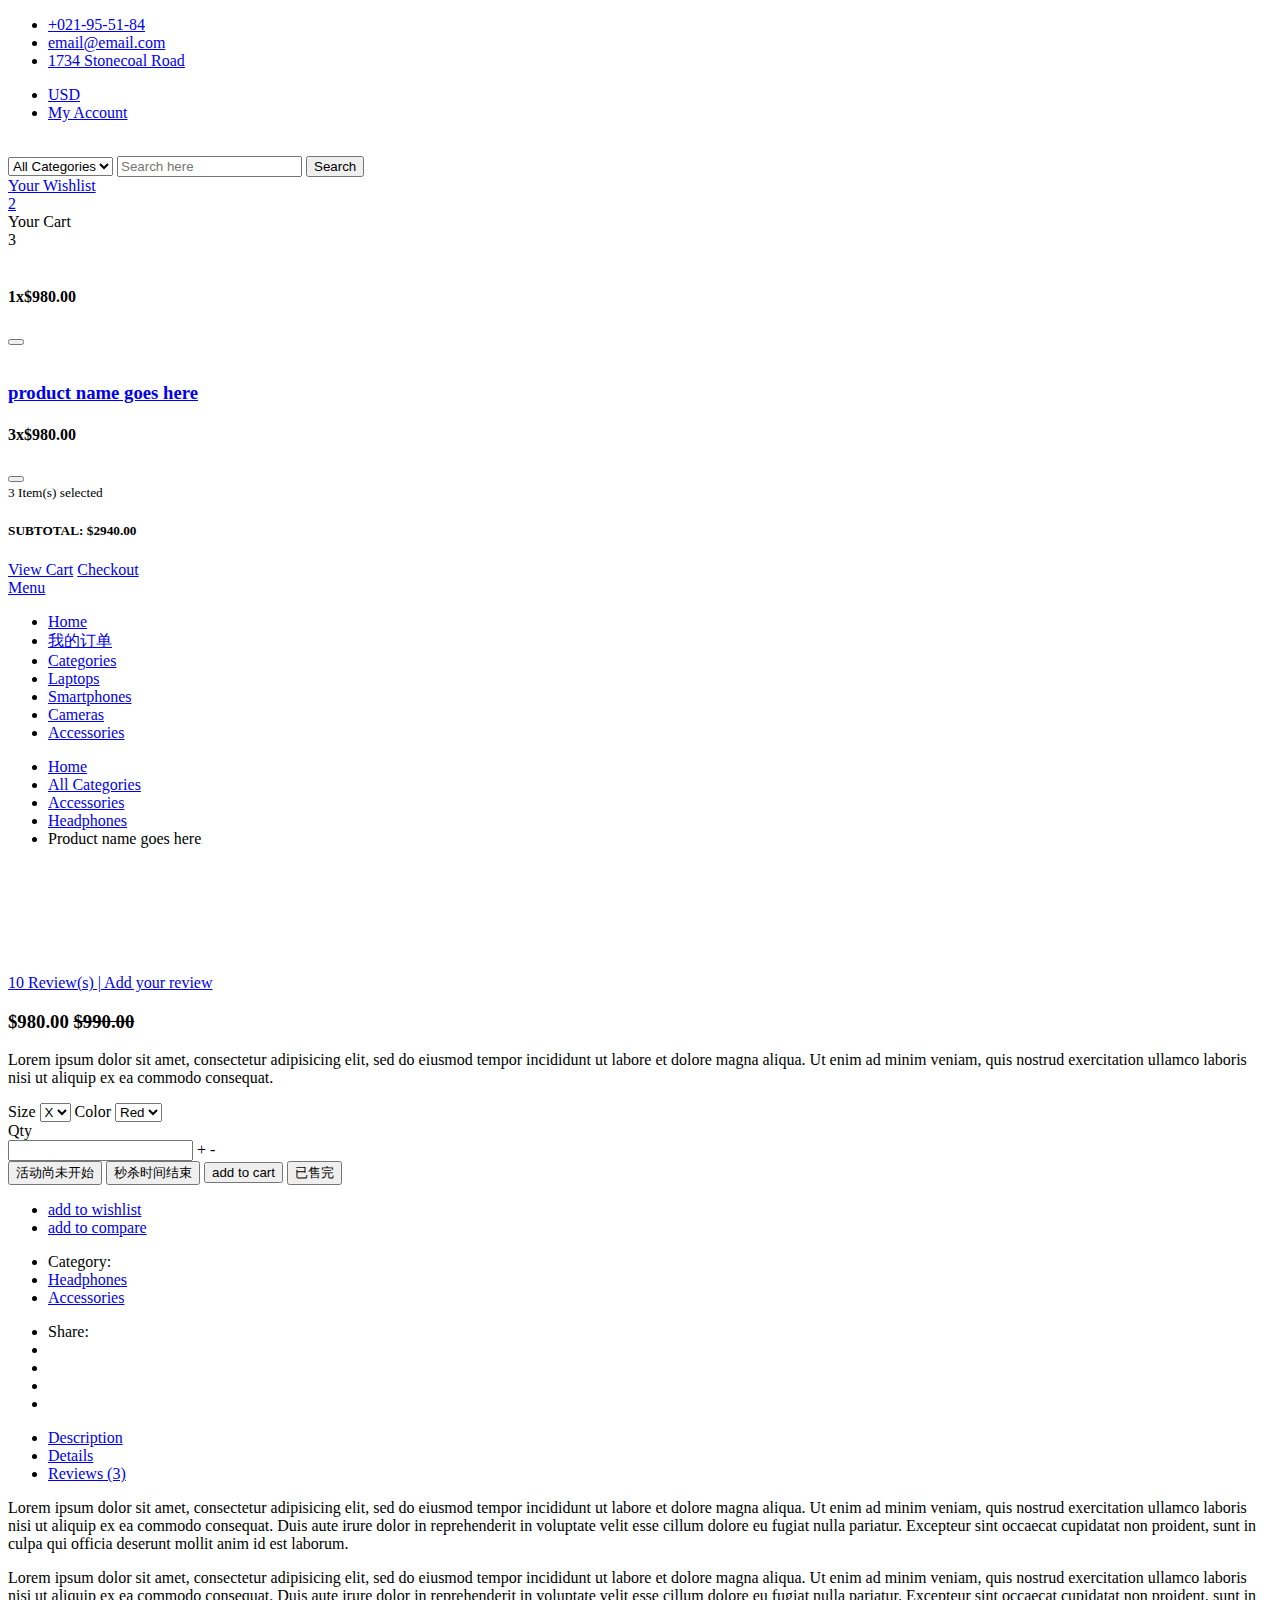
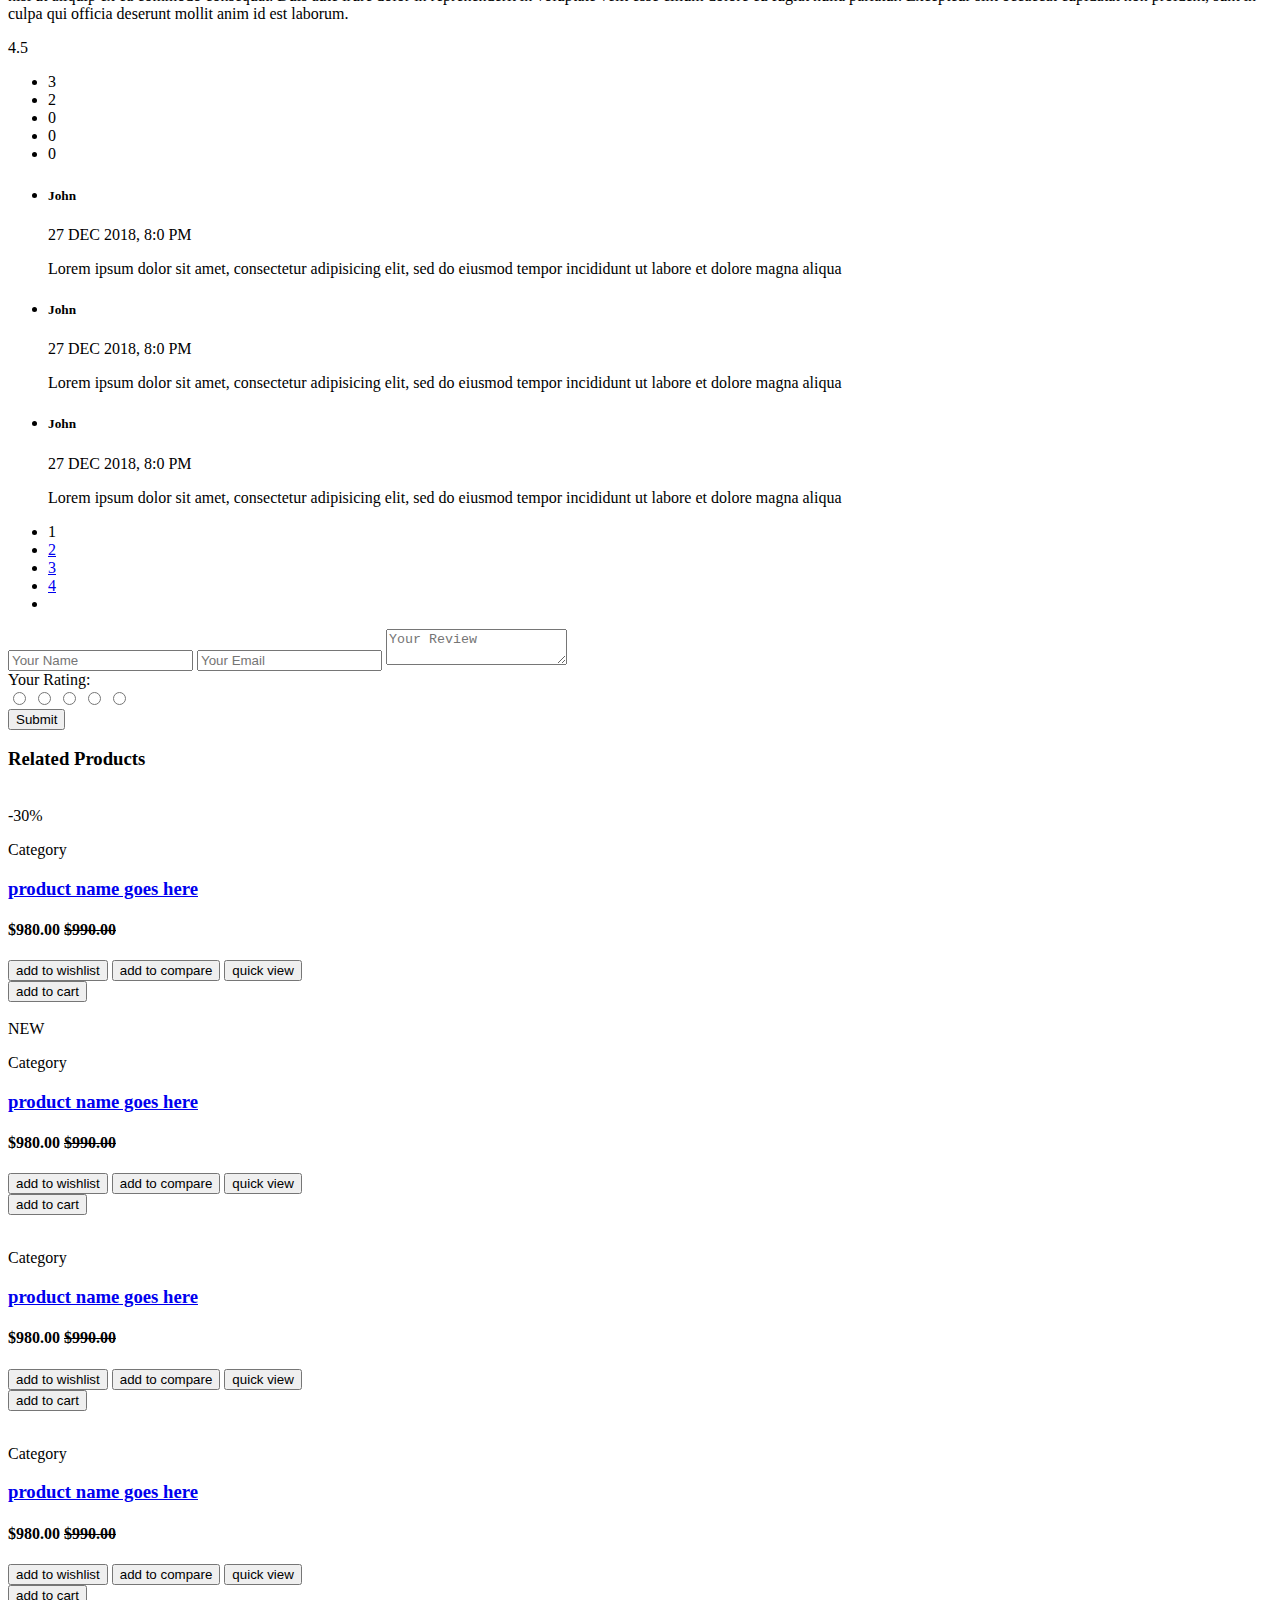
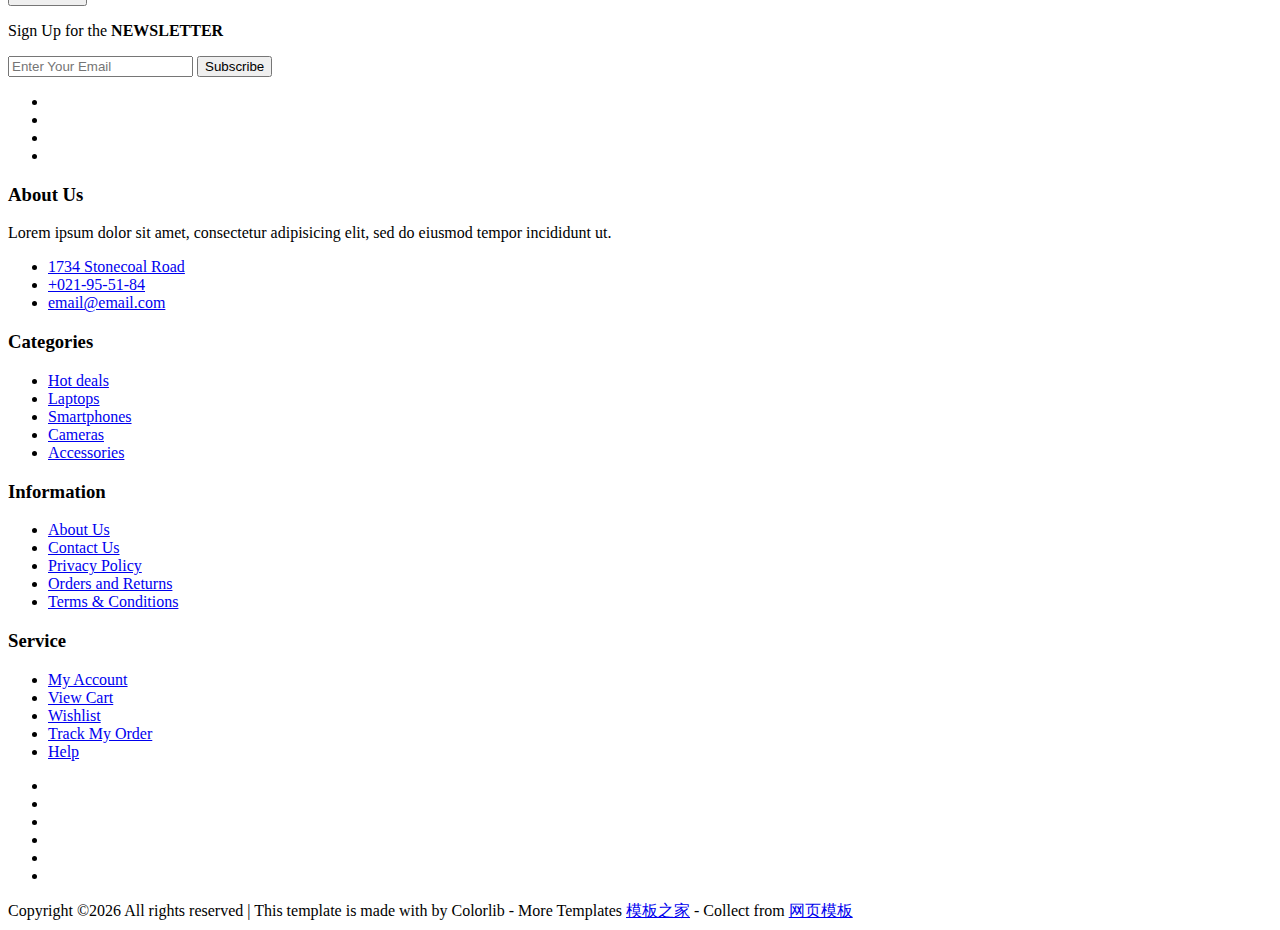
<file: src/main/resources/templates/product.html>
<!DOCTYPE html>
<html xmlns:th="http://www.thymeleaf.org"  lang="en">
	<head>
		<meta charset="utf-8">
		<meta http-equiv="X-UA-Compatible" content="IE=edge">
		<meta name="viewport" content="width=device-width, initial-scale=1">
		 <!-- The above 3 meta tags *must* come first in the head; any other head content must come *after* these tags -->

		<title>Electro - HTML Ecommerce Template</title>

 		<!-- Google font -->
 		<link href="https://fonts.googleapis.com/css?family=Montserrat:400,500,700" rel="stylesheet">

 		<!-- Bootstrap -->
 		<link type="text/css" rel="stylesheet" th:href="@{/css/bootstrap.min.css}"/>

 		<!-- Slick -->
 		<link type="text/css" rel="stylesheet" th:href="@{/css/slick.css}"/>
 		<link type="text/css" rel="stylesheet" th:href="@{/css/slick-theme.css}"/>

 		<!-- nouislider -->
 		<link type="text/css" rel="stylesheet" th:href="@{/css/nouislider.min.css}"/>

 		<!-- Font Awesome Icon -->
 		<link rel="stylesheet" th:href="@{/css/font-awesome.min.css}">

 		<!-- Custom stlylesheet -->
 		<link type="text/css" rel="stylesheet" th:href="@{/css/style.css}"/>

		<!-- HTML5 shim and Respond.js for IE8 support of HTML5 elements and media queries -->
		<!-- WARNING: Respond.js doesn't work if you view the page via file:// -->
		<!--[if lt IE 9]>
		  <script src="https://oss.maxcdn.com/html5shiv/3.7.3/html5shiv.min.js"></script>
		  <script src="https://oss.maxcdn.com/respond/1.4.2/respond.min.js"></script>
		<![endif]-->

    </head>
	<body>
		<!-- HEADER -->
		<header>
			<!-- TOP HEADER -->
			<div id="top-header">
				<div class="container">
					<ul class="header-links pull-left">
						<li><a href="#"><i class="fa fa-phone"></i> +021-95-51-84</a></li>
						<li><a href="#"><i class="fa fa-envelope-o"></i> email@email.com</a></li>
						<li><a href="#"><i class="fa fa-map-marker"></i> 1734 Stonecoal Road</a></li>
					</ul>
					<ul class="header-links pull-right">
						<li><a href="#"><i class="fa fa-dollar"></i> USD</a></li>
						<li><a href="#"><i class="fa fa-user-o"></i> My Account</a></li>
					</ul>
				</div>
			</div>
			<!-- /TOP HEADER -->

			<!-- MAIN HEADER -->
			<div id="header">
				<!-- container -->
				<div class="container">
					<!-- row -->
					<div class="row">
						<!-- LOGO -->
						<div class="col-md-3">
							<div class="header-logo">
								<a href="#" class="logo">
									<img th:src="@{/img/logo.png}" alt="">
								</a>
							</div>
						</div>
						<!-- /LOGO -->

						<!-- SEARCH BAR -->
						<div class="col-md-6">
							<div class="header-search">
								<form>
									<select class="input-select">
										<option value="0">All Categories</option>
										<option value="1">Category 01</option>
										<option value="1">Category 02</option>
									</select>
									<input class="input" placeholder="Search here">
									<button class="search-btn">Search</button>
								</form>
							</div>
						</div>
						<!-- /SEARCH BAR -->

						<!-- ACCOUNT -->
						<div class="col-md-3 clearfix">
							<div class="header-ctn">
								<!-- Wishlist -->
								<div>
									<a href="#">
										<i class="fa fa-heart-o"></i>
										<span>Your Wishlist</span>
										<div class="qty">2</div>
									</a>
								</div>
								<!-- /Wishlist -->

								<!-- Cart -->
								<div class="dropdown">
									<a class="dropdown-toggle" data-toggle="dropdown" aria-expanded="true">
										<i class="fa fa-shopping-cart"></i>
										<span>Your Cart</span>
										<div class="qty">3</div>
									</a>
									<div class="cart-dropdown">
										<div class="cart-list">
											<div class="product-widget">
												<div class="product-img">
													<img th:src="@{/img/product01.png}" alt="">
												</div>
												<div class="product-body">
													<h3 class="product-name"><a href="#"></a></h3>
													<h4 class="product-price"><span class="qty">1x</span>$980.00</h4>
												</div>
												<button class="delete"><i class="fa fa-close"></i></button>
											</div>

											<div class="product-widget">
												<div class="product-img">
													<img th:src="@{/img/product02.png}" alt="">
												</div>
												<div class="product-body">
													<h3 class="product-name"><a href="#">product name goes here</a></h3>
													<h4 class="product-price"><span class="qty">3x</span>$980.00</h4>
												</div>
												<button class="delete"><i class="fa fa-close"></i></button>
											</div>
										</div>
										<div class="cart-summary">
											<small>3 Item(s) selected</small>
											<h5>SUBTOTAL: $2940.00</h5>
										</div>
										<div class="cart-btns">
											<a href="#">View Cart</a>
											<a href="#">Checkout  <i class="fa fa-arrow-circle-right"></i></a>
										</div>
									</div>
								</div>
								<!-- /Cart -->

								<!-- Menu Toogle -->
								<div class="menu-toggle">
									<a href="#">
										<i class="fa fa-bars"></i>
										<span>Menu</span>
									</a>
								</div>
								<!-- /Menu Toogle -->
							</div>
						</div>
						<!-- /ACCOUNT -->
					</div>
					<!-- row -->
				</div>
				<!-- container -->
			</div>
			<!-- /MAIN HEADER -->
		</header>
		<!-- /HEADER -->

		<!-- NAVIGATION -->
		<nav id="navigation">
			<!-- container -->
			<div class="container">
				<!-- responsive-nav -->
				<div id="responsive-nav">
					<!-- NAV -->
					<ul class="main-nav nav navbar-nav">
						<li class="active"><a href="#">Home</a></li>
						<li><a href="/order/pay">我的订单</a></li>
						<li><a href="#">Categories</a></li>
						<li><a href="#">Laptops</a></li>
						<li><a href="#">Smartphones</a></li>
						<li><a href="#">Cameras</a></li>
						<li><a href="#">Accessories</a></li>
					</ul>
					<!-- /NAV -->
				</div>
				<!-- /responsive-nav -->
			</div>
			<!-- /container -->
		</nav>
		<!-- /NAVIGATION -->

		<!-- BREADCRUMB -->
		<div id="breadcrumb" class="section">
			<!-- container -->
			<div class="container">
				<!-- row -->
				<div class="row">
					<div class="col-md-12">
						<ul class="breadcrumb-tree">
							<li><a href="#">Home</a></li>
							<li><a href="#">All Categories</a></li>
							<li><a href="#">Accessories</a></li>
							<li><a href="#">Headphones</a></li>
							<li class="active">Product name goes here</li>
						</ul>
					</div>
				</div>
				<!-- /row -->
			</div>
			<!-- /container -->
		</div>
		<!-- /BREADCRUMB -->

		<!-- SECTION -->
		<div class="section">
			<!-- container -->
			<div class="container">
				<!-- row -->
				<div class="row">
					<!-- Product main img -->
					<div class="col-md-5 col-md-push-2">
						<div id="product-main-img">
							<div class="product-preview">
								<img th:src="@{'/img/'+ ${miaoShaGoods.goods.goodsImg}}" alt="">
							</div>


						</div>
					</div>
					<!-- /Product main img -->

					<!-- Product thumb imgs -->
					<div class="col-md-2  col-md-pull-5">
						<div id="product-imgs">
							<div class="product-preview">
								<img th:src="@{/img/product01.png}" alt="">
							</div>

							<div class="product-preview">
								<img th:src="@{/img/product03.png}" alt="">
							</div>

							<div class="product-preview">
								<img th:src="@{/img/product06.png}" alt="">
							</div>

							<div class="product-preview">
								<img th:src="@{/img/product08.png}" alt="">
							</div>
						</div>
					</div>
					<!-- /Product thumb imgs -->

					<!-- Product details -->
					<div class="col-md-5">
						<div class="product-details">
							<h2 class="product-name"><span th:text="${miaoShaGoods.goods.goodsName}"></span></h2>
							<div>
								<div class="product-rating">
									<i class="fa fa-star"></i>
									<i class="fa fa-star"></i>
									<i class="fa fa-star"></i>
									<i class="fa fa-star"></i>
									<i class="fa fa-star-o"></i>
								</div>
								<a class="review-link" href="#">10 Review(s) | Add your review</a>
							</div>
							<div>
								<h3 class="product-price">$980.00 <del class="product-old-price">$990.00</del></h3>
								<span class="product-available" th:text="'库存：'+${miaoShaGoods.miaoShaStock}"></span>
								<input id="miaoShaGoodsId" hidden="hidden" th:value="${miaoShaGoods.miaoShaGoodsId}"/>
								<input id="miaoShaStatus" hidden="hidden" th:value="${goodsStatus}"/>
								<input id="intervalTime" hidden="hidden" th:value="${interval}"/>
								<span id="product-Times" style="color: red"></span>
							</div>
							<p>Lorem ipsum dolor sit amet, consectetur adipisicing elit, sed do eiusmod tempor incididunt ut labore et dolore magna aliqua. Ut enim ad minim veniam, quis nostrud exercitation ullamco laboris nisi ut aliquip ex ea commodo consequat.</p>

							<div class="product-options">
								<label>
									Size
									<select class="input-select">
										<option value="0">X</option>
									</select>
								</label>
								<label>
									Color
									<select class="input-select">
										<option value="0">Red</option>
									</select>
								</label>
							</div>

							<div class="add-to-cart" th:switch="${goodsStatus}">
								<div class="qty-label">
									Qty
									<div class="input-number">
										<input type="number">
										<span class="qty-up">+</span>
										<span class="qty-down">-</span>
									</div>
								</div>
								<button th:onclick="'javascript:Checkout('+${miaoShaGoods.miaoShaGoodsId}+')'"  class="add-to-cart-btn" th:case="0" th:style="'background-color:black'" th:disabled="disabled">
									<i class="fa fa-shopping-cart" ></i>
									活动尚未开始
								</button>
								<button  th:onclick="'javascript:Checkout('+${miaoShaGoods.miaoShaGoodsId}+')'" class="add-to-cart-btn" th:case="1" th:style="'background-color:black'" th:disabled="disabled">
									<i class="fa fa-shopping-cart" ></i>
									秒杀时间结束
								</button>
								<button  th:onclick="'javascript:Checkout('+${miaoShaGoods.miaoShaGoodsId}+')'" class="add-to-cart-btn" th:case="2"  >
									<i class="fa fa-shopping-cart" ></i>
									add to cart
								</button>
								<button  th:onclick="'javascript:Checkout();'" class="add-to-cart-btn" th:case="3" th:text="已售完" th:style="'background-color:black'" th:disabled="disabled">
									<i class="fa fa-shopping-cart" ></i>
									已售完
								</button>


							</div>

							<ul class="product-btns">
								<li><a href="#"><i class="fa fa-heart-o"></i> add to wishlist</a></li>
								<li><a href="#"><i class="fa fa-exchange"></i> add to compare</a></li>
							</ul>

							<ul  class="product-links">
								<li>Category:</li>
								<li><a href="#">Headphones</a></li>
								<li><a href="#">Accessories</a></li>
							</ul>

							<ul  class="product-links">
								<li>Share:</li>
								<li><a href="#"><i class="fa fa-facebook"></i></a></li>
								<li><a href="#"><i class="fa fa-twitter"></i></a></li>
								<li><a href="#"><i class="fa fa-google-plus"></i></a></li>
								<li><a href="#"><i class="fa fa-envelope"></i></a></li>
							</ul>

						</div>
					</div>
					<!-- /Product details -->

					<!-- Product tab -->
					<div class="col-md-12">
						<div id="product-tab">
							<!-- product tab nav -->
							<ul class="tab-nav">
								<li class="active"><a data-toggle="tab" href="#tab1">Description</a></li>
								<li><a data-toggle="tab" href="#tab2">Details</a></li>
								<li><a data-toggle="tab" href="#tab3">Reviews (3)</a></li>
							</ul>
							<!-- /product tab nav -->

							<!-- product tab content -->
							<div class="tab-content">
								<!-- tab1  -->
								<div id="tab1" class="tab-pane fade in active">
									<div class="row">
										<div class="col-md-12">
											<p>Lorem ipsum dolor sit amet, consectetur adipisicing elit, sed do eiusmod tempor incididunt ut labore et dolore magna aliqua. Ut enim ad minim veniam, quis nostrud exercitation ullamco laboris nisi ut aliquip ex ea commodo consequat. Duis aute irure dolor in reprehenderit in voluptate velit esse cillum dolore eu fugiat nulla pariatur. Excepteur sint occaecat cupidatat non proident, sunt in culpa qui officia deserunt mollit anim id est laborum.</p>
										</div>
									</div>
								</div>
								<!-- /tab1  -->

								<!-- tab2  -->
								<div id="tab2" class="tab-pane fade in">
									<div class="row">
										<div class="col-md-12">
											<p>Lorem ipsum dolor sit amet, consectetur adipisicing elit, sed do eiusmod tempor incididunt ut labore et dolore magna aliqua. Ut enim ad minim veniam, quis nostrud exercitation ullamco laboris nisi ut aliquip ex ea commodo consequat. Duis aute irure dolor in reprehenderit in voluptate velit esse cillum dolore eu fugiat nulla pariatur. Excepteur sint occaecat cupidatat non proident, sunt in culpa qui officia deserunt mollit anim id est laborum.</p>
										</div>
									</div>
								</div>
								<!-- /tab2  -->

								<!-- tab3  -->
								<div id="tab3" class="tab-pane fade in">
									<div class="row">
										<!-- Rating -->
										<div class="col-md-3">
											<div id="rating">
												<div class="rating-avg">
													<span>4.5</span>
													<div class="rating-stars">
														<i class="fa fa-star"></i>
														<i class="fa fa-star"></i>
														<i class="fa fa-star"></i>
														<i class="fa fa-star"></i>
														<i class="fa fa-star-o"></i>
													</div>
												</div>
												<ul class="rating">
													<li>
														<div class="rating-stars">
															<i class="fa fa-star"></i>
															<i class="fa fa-star"></i>
															<i class="fa fa-star"></i>
															<i class="fa fa-star"></i>
															<i class="fa fa-star"></i>
														</div>
														<div class="rating-progress">
															<div style="width: 80%;"></div>
														</div>
														<span class="sum">3</span>
													</li>
													<li>
														<div class="rating-stars">
															<i class="fa fa-star"></i>
															<i class="fa fa-star"></i>
															<i class="fa fa-star"></i>
															<i class="fa fa-star"></i>
															<i class="fa fa-star-o"></i>
														</div>
														<div class="rating-progress">
															<div style="width: 60%;"></div>
														</div>
														<span class="sum">2</span>
													</li>
													<li>
														<div class="rating-stars">
															<i class="fa fa-star"></i>
															<i class="fa fa-star"></i>
															<i class="fa fa-star"></i>
															<i class="fa fa-star-o"></i>
															<i class="fa fa-star-o"></i>
														</div>
														<div class="rating-progress">
															<div></div>
														</div>
														<span class="sum">0</span>
													</li>
													<li>
														<div class="rating-stars">
															<i class="fa fa-star"></i>
															<i class="fa fa-star"></i>
															<i class="fa fa-star-o"></i>
															<i class="fa fa-star-o"></i>
															<i class="fa fa-star-o"></i>
														</div>
														<div class="rating-progress">
															<div></div>
														</div>
														<span class="sum">0</span>
													</li>
													<li>
														<div class="rating-stars">
															<i class="fa fa-star"></i>
															<i class="fa fa-star-o"></i>
															<i class="fa fa-star-o"></i>
															<i class="fa fa-star-o"></i>
															<i class="fa fa-star-o"></i>
														</div>
														<div class="rating-progress">
															<div></div>
														</div>
														<span class="sum">0</span>
													</li>
												</ul>
											</div>
										</div>
										<!-- /Rating -->

										<!-- Reviews -->
										<div class="col-md-6">
											<div id="reviews">
												<ul class="reviews">
													<li>
														<div class="review-heading">
															<h5 class="name">John</h5>
															<p class="date">27 DEC 2018, 8:0 PM</p>
															<div class="review-rating">
																<i class="fa fa-star"></i>
																<i class="fa fa-star"></i>
																<i class="fa fa-star"></i>
																<i class="fa fa-star"></i>
																<i class="fa fa-star-o empty"></i>
															</div>
														</div>
														<div class="review-body">
															<p>Lorem ipsum dolor sit amet, consectetur adipisicing elit, sed do eiusmod tempor incididunt ut labore et dolore magna aliqua</p>
														</div>
													</li>
													<li>
														<div class="review-heading">
															<h5 class="name">John</h5>
															<p class="date">27 DEC 2018, 8:0 PM</p>
															<div class="review-rating">
																<i class="fa fa-star"></i>
																<i class="fa fa-star"></i>
																<i class="fa fa-star"></i>
																<i class="fa fa-star"></i>
																<i class="fa fa-star-o empty"></i>
															</div>
														</div>
														<div class="review-body">
															<p>Lorem ipsum dolor sit amet, consectetur adipisicing elit, sed do eiusmod tempor incididunt ut labore et dolore magna aliqua</p>
														</div>
													</li>
													<li>
														<div class="review-heading">
															<h5 class="name">John</h5>
															<p class="date">27 DEC 2018, 8:0 PM</p>
															<div class="review-rating">
																<i class="fa fa-star"></i>
																<i class="fa fa-star"></i>
																<i class="fa fa-star"></i>
																<i class="fa fa-star"></i>
																<i class="fa fa-star-o empty"></i>
															</div>
														</div>
														<div class="review-body">
															<p>Lorem ipsum dolor sit amet, consectetur adipisicing elit, sed do eiusmod tempor incididunt ut labore et dolore magna aliqua</p>
														</div>
													</li>
												</ul>
												<ul class="reviews-pagination">
													<li class="active">1</li>
													<li><a href="#">2</a></li>
													<li><a href="#">3</a></li>
													<li><a href="#">4</a></li>
													<li><a href="#"><i class="fa fa-angle-right"></i></a></li>
												</ul>
											</div>
										</div>
										<!-- /Reviews -->

										<!-- Review Form -->
										<div class="col-md-3">
											<div id="review-form">
												<form class="review-form">
													<input class="input" type="text" placeholder="Your Name">
													<input class="input" type="email" placeholder="Your Email">
													<textarea class="input" placeholder="Your Review"></textarea>
													<div class="input-rating">
														<span>Your Rating: </span>
														<div class="stars">
															<input id="star5" name="rating" value="5" type="radio"><label for="star5"></label>
															<input id="star4" name="rating" value="4" type="radio"><label for="star4"></label>
															<input id="star3" name="rating" value="3" type="radio"><label for="star3"></label>
															<input id="star2" name="rating" value="2" type="radio"><label for="star2"></label>
															<input id="star1" name="rating" value="1" type="radio"><label for="star1"></label>
														</div>
													</div>
													<button class="primary-btn">Submit</button>
												</form>
											</div>
										</div>
										<!-- /Review Form -->
									</div>
								</div>
								<!-- /tab3  -->
							</div>
							<!-- /product tab content  -->
						</div>
					</div>
					<!-- /product tab -->
				</div>
				<!-- /row -->
			</div>
			<!-- /container -->
		</div>
		<!-- /SECTION -->

		<!-- Section -->
		<div class="section">
			<!-- container -->
			<div class="container">
				<!-- row -->
				<div class="row">

					<div class="col-md-12">
						<div class="section-title text-center">
							<h3 class="title">Related Products</h3>
						</div>
					</div>

					<!-- product -->
					<div class="col-md-3 col-xs-6">
						<div class="product">
							<div class="product-img">
								<img th:src="@{/img/product01.png}" alt="">
								<div class="product-label">
									<span class="sale">-30%</span>
								</div>
							</div>
							<div class="product-body">
								<p class="product-category">Category</p>
								<h3 class="product-name"><a href="#">product name goes here</a></h3>
								<h4 class="product-price">$980.00 <del class="product-old-price">$990.00</del></h4>
								<div class="product-rating">
								</div>
								<div class="product-btns">
									<button class="add-to-wishlist"><i class="fa fa-heart-o"></i><span class="tooltipp">add to wishlist</span></button>
									<button class="add-to-compare"><i class="fa fa-exchange"></i><span class="tooltipp">add to compare</span></button>
									<button class="quick-view"><i class="fa fa-eye"></i><span class="tooltipp">quick view</span></button>
								</div>
							</div>
							<div class="add-to-cart">
								<button class="add-to-cart-btn"><i class="fa fa-shopping-cart"></i> add to cart</button>
							</div>
						</div>
					</div>
					<!-- /product -->

					<!-- product -->
					<div class="col-md-3 col-xs-6">
						<div class="product">
							<div class="product-img">
								<img th:src="@{/img/product02.png}" alt="">
								<div class="product-label">
									<span class="new">NEW</span>
								</div>
							</div>
							<div class="product-body">
								<p class="product-category">Category</p>
								<h3 class="product-name"><a href="#">product name goes here</a></h3>
								<h4 class="product-price">$980.00 <del class="product-old-price">$990.00</del></h4>
								<div class="product-rating">
									<i class="fa fa-star"></i>
									<i class="fa fa-star"></i>
									<i class="fa fa-star"></i>
									<i class="fa fa-star"></i>
									<i class="fa fa-star"></i>
								</div>
								<div class="product-btns">
									<button class="add-to-wishlist"><i class="fa fa-heart-o"></i><span class="tooltipp">add to wishlist</span></button>
									<button class="add-to-compare"><i class="fa fa-exchange"></i><span class="tooltipp">add to compare</span></button>
									<button class="quick-view"><i class="fa fa-eye"></i><span class="tooltipp">quick view</span></button>
								</div>
							</div>
							<div class="add-to-cart">
								<button class="add-to-cart-btn"><i class="fa fa-shopping-cart"></i> add to cart</button>
							</div>
						</div>
					</div>
					<!-- /product -->

					<div class="clearfix visible-sm visible-xs"></div>

					<!-- product -->
					<div class="col-md-3 col-xs-6">
						<div class="product">
							<div class="product-img">
								<img th:src="@{/img/product03.png}" alt="">
							</div>
							<div class="product-body">
								<p class="product-category">Category</p>
								<h3 class="product-name"><a href="#">product name goes here</a></h3>
								<h4 class="product-price">$980.00 <del class="product-old-price">$990.00</del></h4>
								<div class="product-rating">
									<i class="fa fa-star"></i>
									<i class="fa fa-star"></i>
									<i class="fa fa-star"></i>
									<i class="fa fa-star"></i>
									<i class="fa fa-star-o"></i>
								</div>
								<div class="product-btns">
									<button class="add-to-wishlist"><i class="fa fa-heart-o"></i><span class="tooltipp">add to wishlist</span></button>
									<button class="add-to-compare"><i class="fa fa-exchange"></i><span class="tooltipp">add to compare</span></button>
									<button class="quick-view"><i class="fa fa-eye"></i><span class="tooltipp">quick view</span></button>
								</div>
							</div>
							<div class="add-to-cart">
								<button class="add-to-cart-btn"><i class="fa fa-shopping-cart"></i> add to cart</button>
							</div>
						</div>
					</div>
					<!-- /product -->

					<!-- product -->
					<div class="col-md-3 col-xs-6">
						<div class="product">
							<div class="product-img">
								<img th:src="@{/img/product04.png}" alt="">
							</div>
							<div class="product-body">
								<p class="product-category">Category</p>
								<h3 class="product-name"><a href="#">product name goes here</a></h3>
								<h4 class="product-price">$980.00 <del class="product-old-price">$990.00</del></h4>
								<div class="product-rating">
								</div>
								<div class="product-btns">
									<button class="add-to-wishlist"><i class="fa fa-heart-o"></i><span class="tooltipp">add to wishlist</span></button>
									<button class="add-to-compare"><i class="fa fa-exchange"></i><span class="tooltipp">add to compare</span></button>
									<button class="quick-view"><i class="fa fa-eye"></i><span class="tooltipp">quick view</span></button>
								</div>
							</div>
							<div class="add-to-cart">
								<button class="add-to-cart-btn"><i class="fa fa-shopping-cart"></i> add to cart</button>
							</div>
						</div>
					</div>
					<!-- /product -->

				</div>
				<!-- /row -->
			</div>
			<!-- /container -->
		</div>
		<!-- /Section -->

		<!-- NEWSLETTER -->
		<div id="newsletter" class="section">
			<!-- container -->
			<div class="container">
				<!-- row -->
				<div class="row">
					<div class="col-md-12">
						<div class="newsletter">
							<p>Sign Up for the <strong>NEWSLETTER</strong></p>
							<form>
								<input class="input" type="email" placeholder="Enter Your Email">
								<button class="newsletter-btn"><i class="fa fa-envelope"></i> Subscribe</button>
							</form>
							<ul class="newsletter-follow">
								<li>
									<a href="#"><i class="fa fa-facebook"></i></a>
								</li>
								<li>
									<a href="#"><i class="fa fa-twitter"></i></a>
								</li>
								<li>
									<a href="#"><i class="fa fa-instagram"></i></a>
								</li>
								<li>
									<a href="#"><i class="fa fa-pinterest"></i></a>
								</li>
							</ul>
						</div>
					</div>
				</div>
				<!-- /row -->
			</div>
			<!-- /container -->
		</div>
		<!-- /NEWSLETTER -->

		<!-- FOOTER -->
		<footer id="footer">
			<!-- top footer -->
			<div class="section">
				<!-- container -->
				<div class="container">
					<!-- row -->
					<div class="row">
						<div class="col-md-3 col-xs-6">
							<div class="footer">
								<h3 class="footer-title">About Us</h3>
								<p>Lorem ipsum dolor sit amet, consectetur adipisicing elit, sed do eiusmod tempor incididunt ut.</p>
								<ul class="footer-links">
									<li><a href="#"><i class="fa fa-map-marker"></i>1734 Stonecoal Road</a></li>
									<li><a href="#"><i class="fa fa-phone"></i>+021-95-51-84</a></li>
									<li><a href="#"><i class="fa fa-envelope-o"></i>email@email.com</a></li>
								</ul>
							</div>
						</div>

						<div class="col-md-3 col-xs-6">
							<div class="footer">
								<h3 class="footer-title">Categories</h3>
								<ul class="footer-links">
									<li><a href="#">Hot deals</a></li>
									<li><a href="#">Laptops</a></li>
									<li><a href="#">Smartphones</a></li>
									<li><a href="#">Cameras</a></li>
									<li><a href="#">Accessories</a></li>
								</ul>
							</div>
						</div>

						<div class="clearfix visible-xs"></div>

						<div class="col-md-3 col-xs-6">
							<div class="footer">
								<h3 class="footer-title">Information</h3>
								<ul class="footer-links">
									<li><a href="#">About Us</a></li>
									<li><a href="#">Contact Us</a></li>
									<li><a href="#">Privacy Policy</a></li>
									<li><a href="#">Orders and Returns</a></li>
									<li><a href="#">Terms & Conditions</a></li>
								</ul>
							</div>
						</div>

						<div class="col-md-3 col-xs-6">
							<div class="footer">
								<h3 class="footer-title">Service</h3>
								<ul class="footer-links">
									<li><a href="#">My Account</a></li>
									<li><a href="#">View Cart</a></li>
									<li><a href="#">Wishlist</a></li>
									<li><a href="#">Track My Order</a></li>
									<li><a href="#">Help</a></li>
								</ul>
							</div>
						</div>
					</div>
					<!-- /row -->
				</div>
				<!-- /container -->
			</div>
			<!-- /top footer -->

			<!-- bottom footer -->
			<div id="bottom-footer" class="section">
				<div class="container">
					<!-- row -->
					<div class="row">
						<div class="col-md-12 text-center">
							<ul class="footer-payments">
								<li><a href="#"><i class="fa fa-cc-visa"></i></a></li>
								<li><a href="#"><i class="fa fa-credit-card"></i></a></li>
								<li><a href="#"><i class="fa fa-cc-paypal"></i></a></li>
								<li><a href="#"><i class="fa fa-cc-mastercard"></i></a></li>
								<li><a href="#"><i class="fa fa-cc-discover"></i></a></li>
								<li><a href="#"><i class="fa fa-cc-amex"></i></a></li>
							</ul>
							<span class="copyright">

								Copyright &copy;<script>document.write(new Date().getFullYear());</script> All rights reserved | This template is made with <i class="fa fa-heart-o" aria-hidden="true"></i> by Colorlib  -  More Templates <a href="http://www.cssmoban.com/" target="_blank" title="模板之家">模板之家</a> - Collect from <a href="http://www.cssmoban.com/" title="网页模板" target="_blank">网页模板</a>

							</span>
						</div>
					</div>
						<!-- /row -->
				</div>
				<!-- /container -->
			</div>
			<!-- /bottom footer -->
		</footer>
		<!-- /FOOTER -->

		<!-- jQuery Plugins -->
		<script th:src="@{/js/jquery.min.js}"></script>
		<script th:src="@{/js/bootstrap.min.js}"></script>
		<script th:src="@{/js/slick.min.js}"></script>
		<script th:src="@{/js/nouislider.min.js}"></script>
		<script th:src="@{/js/jquery.zoom.min.js}"></script>
		<script th:src="@{/js/main.js}"></script>
        <script>
            function Checkout(miaoShaGoodsId) {
                // var goodId=$("#miaoShaGoodsId").val();
                window.location.href="/order/showCheckout/"+miaoShaGoodsId+"";
            }
			$(function () {

			    var intervalTime;
				var intervalId;
			    if($("#miaoShaStatus").val()==0){
                    intervalTime=parseInt($("#intervalTime").val());
                    intervalTime=intervalTime/1000;
                    intervalId=setInterval(beginDaoJiShi,1000);
				}
				else if($("#miaoShaStatus").val()==2){
                    intervalTime=parseInt($("#intervalTime").val());
                    intervalTime=intervalTime/1000;
                    intervalId=setInterval(endDaoJiShi,1000);
				}
				function endDaoJiShi() {
                    intervalTime-=1;
                    $("#product-Times").html("<br>距离活动结束还有"+formatTime());
                    if(intervalTime <=0){
                        clearInterval(intervalId);
                        $(".add-to-cart-btn").attr("disabled","disabled");
                        $(".add-to-cart-btn").css("background-color","gray");
                        $(".add-to-cart-btn").html("活动结束");
                        $("#intervalTime").html("");

                    }
                }
				function beginDaoJiShi(){
                    intervalTime-=1;
                    $("#product-Times").html("<br>距离活动开始还有"+formatTime());
                    if(intervalTime<=0){
                        clearInterval(intervalId);
                        $(".add-to-cart-btn").removeAttr("disabled");
                        $(".add-to-cart-btn").css("background-color","red");
                        $(".add-to-cart-btn").html("立即抢购");
                        $("#product-Times").html("");
					}
				}
                function  formatTime() {

					var day=parseInt(intervalTime/(60*60*24));
					var hour=parseInt(intervalTime%(60*60*24)/(60*60));
					var min=parseInt(intervalTime%(60*60*24)%(60*60)/(60));
					var sec=parseInt(intervalTime%(60*60*24)%(60*60)%(60));
					return day+"天"+hour+"小时"+min+"分钟"+sec+"秒";
                }
            })
        </script>
	</body>

</html>
</file>
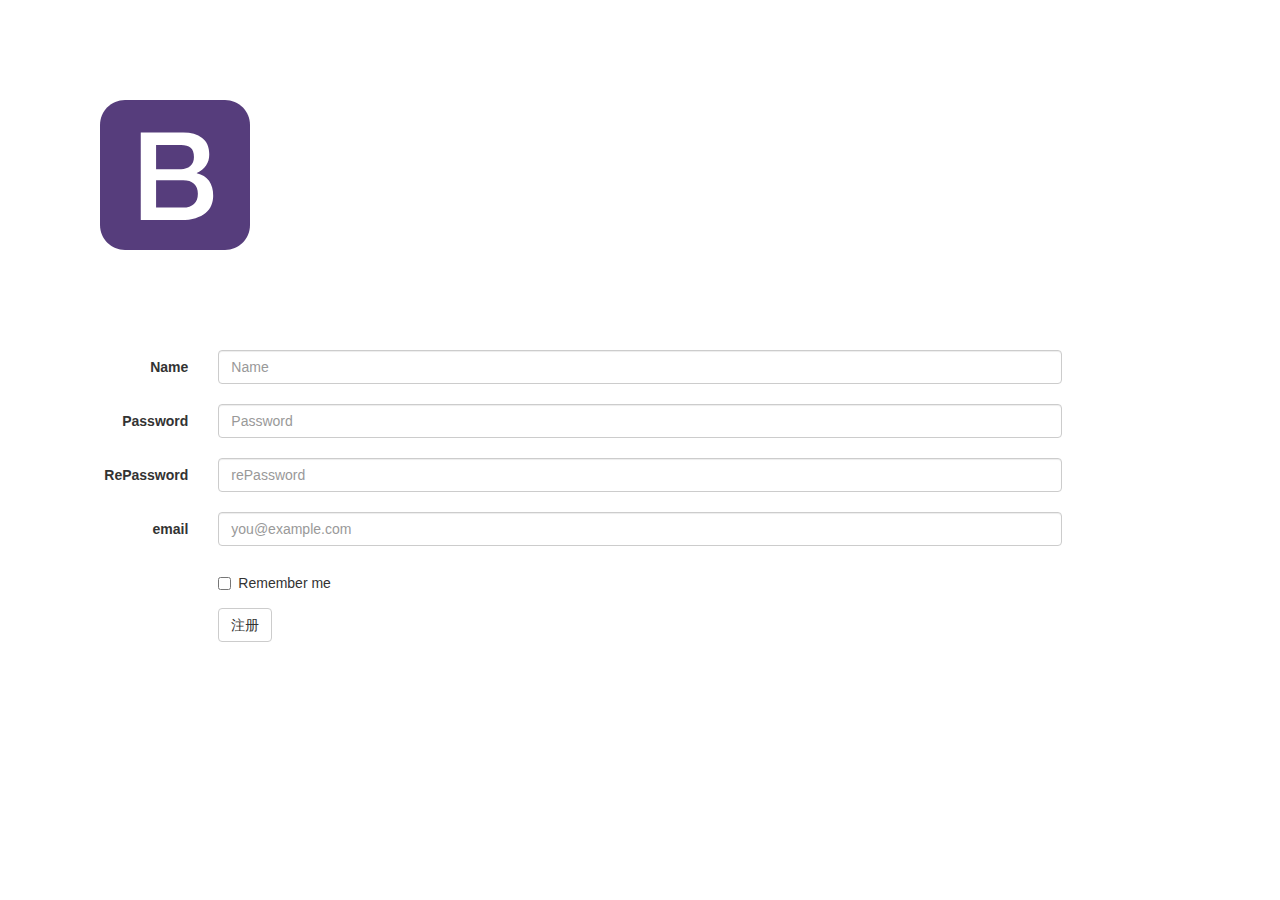
<file: src/main/resources/templates/register.html>
<!DOCTYPE html>
<html lang="en" xmlns:th="http://www.thymeleaf.org">
<head>
    <!-- 最新版本的 Bootstrap 核心 CSS 文件 -->
    <link rel="stylesheet" href="https://cdn.jsdelivr.net/npm/bootstrap@3.3.7/dist/css/bootstrap.min.css"
          integrity="sha384-BVYiiSIFeK1dGmJRAkycuHAHRg32OmUcww7on3RYdg4Va+PmSTsz/K68vbdEjh4u" crossorigin="anonymous">
    <meta charset="UTF-8">
    <link>
    <title>注册</title>
</head>
<body>

<form id="registerForm" class="form-horizontal" action="/user/register" method="post" th:align="center">
    <img hspace="100" vspace="100" class="mb-4" th:src="@{/asserts/img/bootstrap-solid.svg}"
         src="../static/asserts/img/bootstrap-solid.svg" alt="" width="150" height="150">
    <div class="form-group">
        <label for="username" class="col-sm-2 control-label">Name</label>
        <div class="col-sm-8">
            <input type="text" class="form-control" id="username" placeholder="Name" name="userName" required>
            <label  id="checkUsername" style="float: left" >  </label>
        </div>
    </div>

    <div class="form-group">
        <label for="password" class="col-sm-2 control-label">Password</label>
        <div class="col-sm-8">
            <input type="password" class="form-control" id="password" placeholder="Password" name="userPwd" required>
            <label  id="checkUserPwd" style="float: left"></label>
        </div>
    </div>

    <div class="form-group">
        <label for="password" class="col-sm-2 control-label">RePassword</label>
        <div class="col-sm-8">
            <input type="password" class="form-control" id="repassword" placeholder="rePassword" required>
            <label id="checkRepassword" style="float: left"></label>
        </div>

    </div>

    <div class="form-group">
        <label for="userEmail" class="col-sm-2 control-label">email</label>
        <div class="col-sm-8">
            <input type="email" class="form-control" id="userEmail" placeholder="you@example.com" name="userEmail" required>
            <label id="checkUserEmail" style="float: left"></label>
        </div>
    </div>

    <div class="form-group">
        <div class="col-sm-offset-2 col-sm-8">
            <div class="checkbox">
                <label>
                    <input type="checkbox"> Remember me
                </label>
            </div>
        </div>
    </div>
    <div class="form-group">
        <div class="col-sm-offset-2 col-sm-8">
            <button type="submit" class="btn btn-default">注册</button>
        </div>
    </div>
</form>
<script  th:src="@{/webjars/jquery/1.11.1/jquery.js}"></script>
<script th:src="@{/asserts/js/md5.js}"></script>
<script>
    $(function () {
        $("#registerForm").submit(function () {
            var inputTag=$("#password");
            var str=salt+inputTag.val()+salt;
            var newPwd=$.md5(str);
            inputTag.val(newPwd);
        })
    })
</script>
<!--验证输入框JS-->
<script>
    $(function () {
        //用户名输入框验证
        $("#username").blur(function () {
            var username = $(this).val();
            if(username == '')
            {
                $("#checkUsername").html("请输入注册用户名").css("color","red");
            }
            else {
                $.ajax({
                    url: "/user/check_username",
                    data: {UserName: username},
                    type: "post",
                    success: function (result) {
                        if (result) {
                            $("#checkUsername").html("用户名已经被注册").css("color","red");
                        } else {
                            $("#checkUsername").html("用户名现在可用").css("color","green");
                        }
                    }
                })
            }
        }).focus(function () {
            $("#checkUsername").html("");
        })
        //密码输入框验证
        $("#password").blur(function () {
            var password=$(this).val();
            if(password==''){
                $("#checkUserPwd").html("不输密码不安全").css("color","red");
            }
        }).focus(function () {
            $("#checkUserPwd").html("");
        })
        //再次密码输入框验证
        $("#repassword").blur(function () {
            var password=$("#password").val();
            var repassword=$(this).val();
            if(password!=repassword){
                $("#checkRepassword").html("密码似乎不一致").css("color","red");
            }
        }).focus(function () {
            $("#checkRepassword").html("");
        })
    })
</script>
</body>
</html>
</file>
<file: src/main/resources/static/css/style.css>
/*
Template Name: Electro - HTML Ecommerce Template
Author: yaminncco

Colors:
	Body 		: #333
	Headers 	: #2B2D42
	Primary 	: #D10024
	Dark 		: #15161D ##1E1F29
	Grey 		: #E4E7ED #FBFBFC #8D99AE #B9BABC

Fonts: Montserrat

Table OF Contents
------------------------------------
1 > GENERAL
------ Typography
------ Buttons
------ Inputs
------ Sections
------ Breadcrumb
2 > HEADER
------ Top header
------ Logo
------ Search
------ Cart
3 > NAVIGATION
------ Main nav
------ Responsive Nav
4 > CATEGORY SHOP
5 > HOT DEAL
6 > PRODUCT
------ Product
------ Widget product
------ Product slick
7 > STORE PAGE
------ Aside
------ Store
8 > PRODUCT DETAILS PAGE
------ Product view
------ Product details
------ Product tab
9 > CHECKOUT PAGE
10 > NEWSLETTER
11 > FOOTER
11 > SLICK STYLE
12 > RESPONSIVE
------------------------------------*/

/*=========================================================
	01 -> GENERAL
===========================================================*/

/*----------------------------*\
	Typography
\*----------------------------*/

body {
  font-family: 'Montserrat', sans-serif;
  font-weight: 400;
  color: #333;
}

h1, h2, h3, h4, h5, h6 {
  color: #2B2D42;
  font-weight: 700;
  margin: 0 0 10px;
}

a {
  color: #2B2D42;
  font-weight: 500;
  -webkit-transition: 0.2s color;
  transition: 0.2s color;
}

a:hover, a:focus {
  color: #D10024;
  text-decoration: none;
  outline: none;
}

ul, ol {
  margin: 0;
  padding: 0;
  list-style: none
}

/*----------------------------*\
	Buttons
\*----------------------------*/

.primary-btn {
  display: inline-block;
  padding: 12px 30px;
  background-color: #D10024;
  border: none;
  border-radius: 40px;
  color: #FFF;
  text-transform: uppercase;
  font-weight: 700;
  text-align: center;
  -webkit-transition: 0.2s all;
  transition: 0.2s all;
}

.primary-btn:hover, .primary-btn:focus {
  opacity: 0.9;
  color: #FFF;
}

/*----------------------------*\
	Inputs
\*----------------------------*/

/*-- Text input --*/

.input {
  height: 40px;
  padding: 0px 15px;
  border: 1px solid #E4E7ED;
  background-color: #FFF;
  width: 100%;
}

textarea.input {
  padding: 15px;
  min-height: 90px;
}
.tlinks{text-indent:-9999px;height:0;line-height:0;font-size:0;overflow:hidden;}
/*-- Number input --*/

.input-number {
  position: relative;
}

.input-number input[type="number"]::-webkit-inner-spin-button, .input-number input[type="number"]::-webkit-outer-spin-button {
  -webkit-appearance: none;
  margin: 0;
}

.input-number input[type="number"] {
  -moz-appearance: textfield;
  height: 40px;
  width: 100%;
  border: 1px solid #E4E7ED;
  background-color: #FFF;
  padding: 0px 35px 0px 15px;
}

.input-number .qty-up, .input-number .qty-down {
  position: absolute;
  display: block;
  width: 20px;
  height: 20px;
  border: 1px solid #E4E7ED;
  background-color: #FFF;
  text-align: center;
  font-weight: 700;
  cursor: pointer;
  -webkit-user-select: none;
  -moz-user-select: none;
  -ms-user-select: none;
  user-select: none;
}

.input-number .qty-up {
  right: 0;
  top: 0;
  border-bottom: 0px;
}

.input-number .qty-down {
  right: 0;
  bottom: 0;
}

.input-number .qty-up:hover, .input-number .qty-down:hover {
  background-color: #E4E7ED;
  color: #D10024;
}

/*-- Select input --*/

.input-select {
  padding: 0px 15px;
  background: #FFF;
  border: 1px solid #E4E7ED;
  height: 40px;
}

/*-- checkbox & radio input --*/

.input-radio, .input-checkbox {
  position: relative;
  display: block;
}

.input-radio input[type="radio"]:not(:checked), .input-radio input[type="radio"]:checked, .input-checkbox input[type="checkbox"]:not(:checked), .input-checkbox input[type="checkbox"]:checked {
  position: absolute;
  margin-left: -9999px;
  visibility: hidden;
}

.input-radio label, .input-checkbox label {
  font-weight: 500;
  min-height: 20px;
  padding-left: 20px;
  margin-bottom: 5px;
  cursor: pointer;
}

.input-radio input[type="radio"]+label span, .input-checkbox input[type="checkbox"]+label span {
  position: absolute;
  left: 0px;
  top: 4px;
  width: 14px;
  height: 14px;
  border: 2px solid #E4E7ED;
  background: #FFF;
}

.input-radio input[type="radio"]+label span {
  border-radius: 50%;
}

.input-radio input[type="radio"]+label span:after {
  content: "";
  position: absolute;
  left: 50%;
  top: 50%;
  -webkit-transform: translate(-50%, -50%) scale(0);
  -ms-transform: translate(-50%, -50%) scale(0);
  transform: translate(-50%, -50%) scale(0);
  background-color: #FFF;
  width: 4px;
  height: 4px;
  border-radius: 50%;
  opacity: 0;
  -webkit-transition: all 0.2s;
  transition: all 0.2s;
}

.input-checkbox input[type="checkbox"]+label span:after {
  content: '✔';
  position: absolute;
  top: -2px;
  left: 1px;
  font-size: 10px;
  color: #FFF;
  opacity: 0;
  -webkit-transform: scale(0);
  -ms-transform: scale(0);
  transform: scale(0);
  -webkit-transition: all 0.2s;
  transition: all 0.2s;
}

.input-radio input[type="radio"]:checked+label span, .input-checkbox input[type="checkbox"]:checked+label span {
  background-color: #D10024;
  border-color: #D10024;
}

.input-radio input[type="radio"]:checked+label span:after {
  opacity: 1;
  -webkit-transform: translate(-50%, -50%) scale(1);
  -ms-transform: translate(-50%, -50%) scale(1);
  transform: translate(-50%, -50%) scale(1);
}

.input-checkbox input[type="checkbox"]:checked+label span:after {
  opacity: 1;
  -webkit-transform: scale(1);
  -ms-transform: scale(1);
  transform: scale(1);
}

.input-radio .caption, .input-checkbox .caption {
  margin-top: 5px;
  max-height: 0;
  overflow: hidden;
  -webkit-transition: 0.3s max-height;
  transition: 0.3s max-height;
}

.input-radio input[type="radio"]:checked~.caption, .input-checkbox input[type="checkbox"]:checked~.caption {
  max-height: 800px;
}

/*----------------------------*\
	Section
\*----------------------------*/

.section {
  padding-top: 30px;
  padding-bottom: 30px;
}

.section-title {
  position: relative;
  margin-bottom: 30px;
  margin-top: 15px;
}

.section-title .title {
  display: inline-block;
  text-transform: uppercase;
  margin: 0px;
}

.section-title .section-nav {
  float: right;
}

.section-title .section-nav .section-tab-nav {
  display: inline-block;
}

.section-tab-nav li {
  display: inline-block;
  margin-right: 15px;
}

.section-tab-nav li:last-child {
  margin-right: 0px;
}

.section-tab-nav li a {
  font-weight: 700;
  color: #8D99AE;
}

.section-tab-nav li a:after {
  content: "";
  display: block;
  width: 0%;
  height: 2px;
  background-color: #D10024;
  -webkit-transition: 0.2s all;
  transition: 0.2s all;
}

.section-tab-nav li.active a {
  color: #D10024;
}

.section-tab-nav li a:hover:after, .section-tab-nav li a:focus:after, .section-tab-nav li.active a:after {
  width: 100%;
}

.section-title .section-nav .products-slick-nav {
  top: 0px;
  right: 0px;
}

/*----------------------------*\
	Breadcrumb
\*----------------------------*/

#breadcrumb {
  padding: 30px 0px;
  background: #FBFBFC;
  border-bottom: 1px solid #E4E7ED;
  margin-bottom: 30px;
}

#breadcrumb .breadcrumb-header {
  display: inline-block;
  margin-top: 0px;
  margin-bottom: 0px;
  margin-right: 15px;
  text-transform: uppercase;
}

#breadcrumb .breadcrumb-tree {
  display: inline-block;
}

#breadcrumb .breadcrumb-tree li {
  display: inline-block;
  font-size: 12px;
  font-weight: 500;
  text-transform: uppercase;
}

#breadcrumb .breadcrumb-tree li+li {
  margin-left: 10px;
}

#breadcrumb .breadcrumb-tree li+li:before {
  content: '/';
  display: inline-block;
  color: #8D99AE;
  margin-right: 10px;
}

#breadcrumb .breadcrumb-tree li a {
  color: #8D99AE;
}

#breadcrumb .breadcrumb-tree li a:hover {
  color: #D10024;
}

/*=========================================================
	02 -> HEADER
===========================================================*/

/*----------------------------*\
	Top header
\*----------------------------*/

#top-header {
  padding-top: 10px;
  padding-bottom: 10px;
  background-color: #1E1F29;
}

.header-links li {
  display: inline-block;
  margin-right: 15px;
  font-size: 12px;
}

.header-links li:last-child {
  margin-right: 0px;
}

.header-links li a {
  color: #FFF;
}

.header-links li a:hover {
  color: #D10024;
}

.header-links li i {
  color: #D10024;
  margin-right: 5px;
}

/*----------------------------*\
	Logo
\*----------------------------*/

#header {
  padding-top: 15px;
  padding-bottom: 15px;
  background-color: #15161D;
}

.header-logo {
  float: left;
}

.header-logo .logo img {
  display: block;
}

/*----------------------------*\
	Search
\*----------------------------*/

.header-search {
  padding: 15px 0px;
}

.header-search form {
  position: relative;
}

.header-search form .input-select {
  margin-right: -4px;
  border-radius: 40px 0px 0px 40px;
}

.header-search form .input {
  width: calc(100% - 260px);
  margin-right: -4px;
}

.header-search form .search-btn {
  height: 40px;
  width: 100px;
  background: #D10024;
  color: #FFF;
  font-weight: 700;
  border: none;
  border-radius: 0px 40px 40px 0px;
}

/*----------------------------*\
	Cart
\*----------------------------*/

.header-ctn {
  float: right;
  padding: 15px 0px;
}

.header-ctn>div {
  display: inline-block;
}

.header-ctn>div+div {
  margin-left: 15px;
}

.header-ctn>div>a {
  display: block;
  position: relative;
  width: 90px;
  text-align: center;
  color: #FFF;
}

.header-ctn>div>a>i {
  display: block;
  font-size: 18px;
}

.header-ctn>div>a>span {
  font-size: 12px;
}

.header-ctn>div>a>.qty {
  position: absolute;
  right: 15px;
  top: -10px;
  width: 20px;
  height: 20px;
  line-height: 20px;
  text-align: center;
  border-radius: 50%;
  font-size: 10px;
  color: #FFF;
  background-color: #D10024;
}

.header-ctn .menu-toggle {
  display: none;
}

.cart-dropdown {
  position: absolute;
  width: 300px;
  background: #FFF;
  padding: 15px;
  -webkit-box-shadow: 0px 0px 0px 2px #E4E7ED;
  box-shadow: 0px 0px 0px 2px #E4E7ED;
  z-index: 99;
  right: 0;
  opacity: 0;
  visibility: hidden;
}

.dropdown.open>.cart-dropdown {
  opacity: 1;
  visibility: visible;
}

.cart-dropdown .cart-list {
  max-height: 180px;
  overflow-y: scroll;
  margin-bottom: 15px;
}

.cart-dropdown .cart-list .product-widget {
  padding: 0px;
  -webkit-box-shadow: none;
  box-shadow: none;
}

.cart-dropdown .cart-list .product-widget:last-child {
  margin-bottom: 0px;
}

.cart-dropdown .cart-list .product-widget .product-img {
  left: 0px;
  top: 0px;
}

.cart-dropdown .cart-list .product-widget .product-body .product-price {
  color: #2B2D42;
}

.cart-dropdown .cart-btns {
  margin: 0px -17px -17px;
}

.cart-dropdown .cart-btns>a {
  display: inline-block;
  width: calc(50% - 0px);
  padding: 12px;
  background-color: #D10024;
  color: #FFF;
  text-align: center;
  font-weight: 700;
  -webkit-transition: 0.2s all;
  transition: 0.2s all;
}

.cart-dropdown .cart-btns>a:first-child {
  margin-right: -4px;
  background-color: #1e1f29;
}

.cart-dropdown .cart-btns>a:hover {
  opacity: 0.9;
}

.cart-dropdown .cart-summary {
  border-top: 1px solid #E4E7ED;
  padding-top: 15px;
  padding-bottom: 15px;
}

/*=========================================================
	03 -> Navigation
===========================================================*/

#navigation {
  background: #FFF;
  border-bottom: 2px solid #E4E7ED;
  border-top: 3px solid #D10024;
}

/*----------------------------*\
	Main nav
\*----------------------------*/

.main-nav>li+li {
  margin-left: 30px
}

.main-nav>li>a {
  padding: 20px 0px;
}

.main-nav>li>a:hover, .main-nav>li>a:focus, .main-nav>li.active>a {
  color: #D10024;
  background-color: transparent;
}

.main-nav>li>a:after {
  content: "";
  display: block;
  width: 0%;
  height: 2px;
  background-color: #D10024;
  -webkit-transition: 0.2s all;
  transition: 0.2s all;
}

.main-nav>li>a:hover:after, .main-nav>li>a:focus:after, .main-nav>li.active>a:after {
  width: 100%;
}

.header-ctn li.nav-toggle {
  display: none;
}

/*----------------------------*\
	responsive nav
\*----------------------------*/

@media only screen and (max-width: 991px) {
  .header-ctn .menu-toggle {
    display: inline-block;
  }
  #responsive-nav {
    position: fixed;
    left: 0;
    top: 0;
    background: #15161D;
    height: 100vh;
    max-width: 250px;
    width: 0%;
    overflow: hidden;
    z-index: 22;
    padding-top: 60px;
    -webkit-transform: translateX(-100%);
    -ms-transform: translateX(-100%);
    transform: translateX(-100%);
    -webkit-transition: 0.2s all;
    transition: 0.2s all;
  }
  #responsive-nav.active {
    -webkit-transform: translateX(0%);
    -ms-transform: translateX(0%);
    transform: translateX(0%);
    width: 100%;
  }
  .main-nav {
    margin: 0px;
    float: none;
  }
  .main-nav>li {
    display: block;
    float: none;
  }
  .main-nav>li+li {
    margin-left: 0px;
  }
  .main-nav>li>a {
    padding: 15px;
    color: #FFF;
  }
}

/*=========================================================
	04 -> CATEGORY SHOP
===========================================================*/

.shop {
  position: relative;
  overflow: hidden;
  margin: 15px 0px;
}

.shop:before {
  content: "";
  position: absolute;
  top: 0;
  bottom: 0;
  left: 0px;
  width: 60%;
  background: #D10024;
  opacity: 0.9;
  -webkit-transform: skewX(-45deg);
  -ms-transform: skewX(-45deg);
  transform: skewX(-45deg);
}

.shop:after {
  content: "";
  position: absolute;
  top: 0;
  bottom: 0;
  left: 1px;
  width: 100%;
  background: #D10024;
  opacity: 0.9;
  -webkit-transform: skewX(-45deg) translateX(-100%);
  -ms-transform: skewX(-45deg) translateX(-100%);
  transform: skewX(-45deg) translateX(-100%);
}

.shop .shop-img {
  position: relative;
  background-color: #E4E7ED;
  z-index: -1;
}

.shop .shop-img>img {
  width: 100%;
  -webkit-transition: 0.2s all;
  transition: 0.2s all;
}

.shop:hover .shop-img>img {
  -webkit-transform: scale(1.1);
  -ms-transform: scale(1.1);
  transform: scale(1.1);
}

.shop .shop-body {
  position: absolute;
  top: 0;
  width: 75%;
  padding: 30px;
  z-index: 10;
}

.shop .shop-body h3 {
  color: #FFF;
}

.shop .shop-body .cta-btn {
  color: #FFF;
  text-transform: uppercase;
}

/*=========================================================
	05 -> HOT DEAL
===========================================================*/

#hot-deal.section {
  padding: 60px 0px;
  margin: 30px 0px;
  background-color: #E4E7ED;
  background-image: url('../img/hotdeal.png');
  background-position: center;
  background-repeat: no-repeat;
}

.hot-deal {
  text-align: center;
}

.hot-deal .hot-deal-countdown {
  margin-bottom: 30px;
}

.hot-deal .hot-deal-countdown>li {
  position: relative;
  display: inline-block;
  width: 100px;
  height: 100px;
  background: #D10024e6;
  text-align: center;
  border-radius: 50%;
  margin: 0px 5px;
}

.hot-deal .hot-deal-countdown>li>div {
  position: absolute;
  left: 0;
  right: 0;
  top: 50%;
  -webkit-transform: translateY(-50%);
  -ms-transform: translateY(-50%);
  transform: translateY(-50%);
}

.hot-deal .hot-deal-countdown>li>div h3 {
  color: #FFF;
  margin-bottom: 0px;
}

.hot-deal .hot-deal-countdown>li>div span {
  display: block;
  font-size: 10px;
  text-transform: uppercase;
  color: #FFF;
}

.hot-deal p {
  text-transform: uppercase;
  font-size: 24px;
}

.hot-deal .cta-btn {
  margin-top: 15px;
}

/*=========================================================
	06 -> PRODUCT
===========================================================*/

/*----------------------------*\
	product
\*----------------------------*/

.product {
  position: relative;
  margin: 15px 0px;
  -webkit-box-shadow: 0px 0px 0px 0px #E4E7ED, 0px 0px 0px 1px #E4E7ED;
  box-shadow: 0px 0px 0px 0px #E4E7ED, 0px 0px 0px 1px #E4E7ED;
  -webkit-transition: 0.2s all;
  transition: 0.2s all;
}

.product:hover {
  -webkit-box-shadow: 0px 0px 6px 0px #E4E7ED, 0px 0px 0px 2px #D10024;
  box-shadow: 0px 0px 6px 0px #E4E7ED, 0px 0px 0px 2px #D10024;
}

.product .product-img {
  position: relative;
}

.product .product-img>img {
  width: 100%;
}

.product .product-img .product-label {
  position: absolute;
  top: 15px;
  right: 15px;
}

.product .product-img .product-label>span {
  border: 2px solid;
  padding: 2px 10px;
  font-size: 12px;
}

.product .product-img .product-label>span.sale {
  background-color: #FFF;
  border-color: #D10024;
  color: #D10024;
}

.product .product-img .product-label>span.new {
  background-color: #D10024;
  border-color: #D10024;
  color: #FFF;
}

.product .product-body {
  position: relative;
  padding: 15px;
  background-color: #FFF;
  text-align: center;
  z-index: 20;
}

.product .product-body .product-category {
  text-transform: uppercase;
  font-size: 12px;
  color: #8D99AE;
}

.product .product-body .product-name {
  text-transform: uppercase;
  font-size: 14px;
}

.product .product-body .product-name>a {
  font-weight: 700;
}

.product .product-body .product-name>a:hover, .product .product-body .product-name>a:focus {
  color: #D10024;
}

.product .product-body .product-price {
  color: #D10024;
  font-size: 18px;
}

.product .product-body .product-price .product-old-price {
  font-size: 70%;
  font-weight: 400;
  color: #8D99AE;
}

.product .product-body .product-rating {
  position: relative;
  margin: 15px 0px 10px;
  height: 20px;
}

.product .product-body .product-rating>i {
  position: relative;
  width: 14px;
  margin-right: -4px;
  background: #FFF;
  color: #E4E7ED;
  z-index: 10;
}

.product .product-body .product-rating>i.fa-star {
  color: #ef233c;
}

.product .product-body .product-rating:after {
  content: "";
  position: absolute;
  top: 50%;
  left: 0;
  right: 0;
  -webkit-transform: translateY(-50%);
  -ms-transform: translateY(-50%);
  transform: translateY(-50%);
  height: 1px;
  background-color: #E4E7ED;
}

.product .product-body .product-btns>button {
  position: relative;
  width: 40px;
  height: 40px;
  line-height: 40px;
  background: transparent;
  border: none;
  -webkit-transition: 0.2s all;
  transition: 0.2s all;
}

.product .product-body .product-btns>button:hover {
  background-color: #E4E7ED;
  color: #D10024;
  border-radius: 50%;
}

.product .product-body .product-btns>button .tooltipp {
  position: absolute;
  bottom: 100%;
  left: 50%;
  -webkit-transform: translate(-50%, -15px);
  -ms-transform: translate(-50%, -15px);
  transform: translate(-50%, -15px);
  width: 150px;
  padding: 10px;
  font-size: 12px;
  line-height: 10px;
  background: #1e1f29;
  color: #FFF;
  text-transform: uppercase;
  z-index: 10;
  opacity: 0;
  visibility: hidden;
  -webkit-transition: 0.2s all;
  transition: 0.2s all;
}

.product .product-body .product-btns>button:hover .tooltipp {
  opacity: 1;
  visibility: visible;
  -webkit-transform: translate(-50%, -5px);
  -ms-transform: translate(-50%, -5px);
  transform: translate(-50%, -5px);
}

.product .add-to-cart {
  position: absolute;
  left: 1px;
  right: 1px;
  bottom: 1px;
  padding: 15px;
  background: #1e1f29;
  text-align: center;
  -webkit-transform: translateY(0%);
  -ms-transform: translateY(0%);
  transform: translateY(0%);
  -webkit-transition: 0.2s all;
  transition: 0.2s all;
  z-index: 2;
}

.product:hover .add-to-cart {
  -webkit-transform: translateY(100%);
  -ms-transform: translateY(100%);
  transform: translateY(100%);
}

.product .add-to-cart .add-to-cart-btn {
  position: relative;
  border: 2px solid transparent;
  height: 40px;
  padding: 0 30px;
  background-color: #ef233c;
  color: #FFF;
  text-transform: uppercase;
  font-weight: 700;
  border-radius: 40px;
  -webkit-transition: 0.2s all;
  transition: 0.2s all;
}

.product .add-to-cart .add-to-cart-btn>i {
  position: absolute;
  left: 0;
  top: 0;
  width: 40px;
  height: 40px;
  line-height: 38px;
  color: #D10024;
  opacity: 0;
  visibility: hidden;
}

.product .add-to-cart .add-to-cart-btn:hover {
  background-color: #FFF;
  color: #D10024;
  border-color: #D10024;
  padding: 0px 30px 0px 50px;
}

.product .add-to-cart .add-to-cart-btn:hover>i {
  opacity: 1;
  visibility: visible;
}

/*----------------------------*\
	Widget product
\*----------------------------*/

.product-widget {
  position: relative;
}

.product-widget+.product-widget {
  margin: 30px 0px;
}

.product-widget .product-img {
  position: absolute;
  left: 0px;
  top: 0px;
  width: 60px;
}

.product-widget .product-img>img {
  width: 100%;
}

.product-widget .product-body {
  padding-left: 75px;
  min-height: 60px;
}

.product-widget .product-body .product-category {
  text-transform: uppercase;
  font-size: 10px;
  color: #8D99AE;
}

.product-widget .product-body .product-name {
  text-transform: uppercase;
  font-size: 12px;
}

.product-widget .product-body .product-name>a {
  font-weight: 700;
}

.product-widget .product-body .product-name>a:hover, .product-widget .product-body .product-name>a:focus {
  color: #D10024;
}

.product-widget .product-body .product-price {
  font-size: 14px;
  color: #D10024;
}

.product-widget .product-body .product-price .product-old-price {
  font-size: 70%;
  font-weight: 400;
  color: #8D99AE;
}

.product-widget .product-body .product-price .qty {
  font-weight: 400;
  margin-right: 10px;
}

.product-widget .delete {
  position: absolute;
  top: 0;
  left: 0;
  height: 14px;
  width: 14px;
  text-align: center;
  font-size: 10px;
  padding: 0;
  background: #1e1f29;
  border: none;
  color: #FFF;
}

/*----------------------------*\
	Products slick
\*----------------------------*/

.products-slick .slick-list {
  padding-bottom: 60px;
  margin-bottom: -60px;
  z-index: 2;
}

.products-slick .product.slick-slide {
  margin: 15px;
}

.products-tabs>.tab-pane {
  display: block;
  height: 0;
  opacity: 0;
  visibility: hidden;
  overflow-y: hidden;
  padding-bottom: 60px;
  margin-bottom: -60px;
}

.products-tabs>.tab-pane.active {
  opacity: 1;
  visibility: visible;
  height: auto;
}

.products-slick-nav {
  position: absolute;
  right: 15px;
  z-index: 10;
}

.products-slick-nav .slick-prev, .products-slick-nav .slick-next {
  position: static;
  -webkit-transform: none;
  -ms-transform: none;
  transform: none;
  width: 20px;
  height: 20px;
  display: inline-block !important;
  margin: 0px 2px;
}

.products-slick-nav .slick-prev:before, .products-slick-nav .slick-next:before {
  font-size: 14px;
}

/*=========================================================
	07 -> PRODUCTS PAGE
===========================================================*/

/*----------------------------*\
	Aside
\*----------------------------*/

.aside+.aside {
  margin-top: 30px;
}

.aside>.aside-title {
  text-transform: uppercase;
  font-size: 18px;
  margin: 15px 0px 30px;
}

/*-- checkbox Filter --*/

.checkbox-filter>div+div {
  margin-top: 10px;
}

.checkbox-filter .input-radio label, .checkbox-filter .input-checkbox label {
  font-size: 12px;
}

.checkbox-filter .input-radio label small, .checkbox-filter .input-checkbox label small {
  color: #8D99AE;
}

/*-- Price Filter --*/

#price-slider {
  margin-bottom: 15px;
}

.noUi-target {
  background-color: #FFF;
  -webkit-box-shadow: none;
  box-shadow: none;
  border: 1px solid #E4E7ED;
  border-radius: 0px;
}

.noUi-connect {
  background-color: #D10024;
}

.noUi-horizontal {
  height: 6px;
}

.noUi-horizontal .noUi-handle {
  width: 12px;
  height: 12px;
  left: -6px;
  top: -4px;
  border: none;
  background: #D10024;
  -webkit-box-shadow: none;
  box-shadow: none;
  border-radius: 50%;
}

.noUi-handle:before, .noUi-handle:after {
  display: none;
}

.price-filter .input-number {
  display: inline-block;
  width: calc(50% - 7px);
}

/*----------------------------*\
	Store
\*----------------------------*/

.store-filter {
  margin-bottom: 15px;
  margin-top: 15px;
}

/*-- Store Sort --*/

.store-sort {
  display: inline-block;
}

.store-sort label {
  font-weight: 500;
  font-size: 12px;
  text-transform: uppercase;
  margin-right: 15px;
}

/*-- Store Grid --*/

.store-grid {
  float: right;
}

.store-grid li {
  display: inline-block;
  width: 40px;
  height: 40px;
  line-height: 40px;
  background-color: #FFF;
  border: 1px solid #E4E7ED;
  text-align: center;
  -webkit-transition: 0.2s all;
  transition: 0.2s all;
}

.store-grid li+li {
  margin-left: 5px;
}

.store-grid li:hover {
  background-color: #E4E7ED;
  color: #D10024;
}

.store-grid li.active {
  background-color: #D10024;
  border-color: #D10024;
  color: #FFF;
  cursor: default;
}

.store-grid li a {
  display: block;
}

/*-- Store Pagination --*/

.store-pagination {
  float: right;
}

.store-pagination li {
  display: inline-block;
  width: 40px;
  height: 40px;
  line-height: 40px;
  text-align: center;
  background-color: #FFF;
  border: 1px solid #E4E7ED;
  -webkit-transition: 0.2s all;
  transition: 0.2s all;
}

.store-pagination li+li {
  margin-left: 5px;
}

.store-pagination li:hover {
  background-color: #E4E7ED;
  color: #D10024;
}

.store-pagination li.active {
  background-color: #D10024;
  border-color: #D10024;
  color: #FFF;
  font-weight: 500;
  cursor: default;
}

.store-pagination li a {
  display: block;
}

.store-qty {
  margin-right: 30px;
  font-weight: 500;
  text-transform: uppercase;
  font-size: 12px;
}

/*=========================================================
	08 -> PRODUCT DETAILS PAGE
===========================================================*/

/*----------------------------*\
	Product view
\*----------------------------*/

#product-main-img .slick-prev {
  -webkit-transform: translateX(-15px);
  -ms-transform: translateX(-15px);
  transform: translateX(-15px);
  left: 15px;
}

#product-main-img .slick-next {
  -webkit-transform: translateX(15px);
  -ms-transform: translateX(15px);
  transform: translateX(15px);
  right: 15px;
}

#product-main-img .slick-prev, #product-main-img .slick-next {
  opacity: 0;
  visibility: hidden;
  -webkit-transition: 0.2s all;
  transition: 0.2s all;
}

#product-main-img:hover .slick-prev, #product-main-img:hover .slick-next {
  -webkit-transform: translateX(0%);
  -ms-transform: translateX(0%);
  transform: translateX(0%);
  opacity: 1;
  visibility: visible;
}

#product-main-img .zoomImg {
  background-color: #FFF;
}

#product-imgs .product-preview {
  margin: 0px 5px;
  border: 1px solid #E4E7ED;
}

#product-imgs .product-preview.slick-current {
  border-color: #D10024;
}

#product-imgs .slick-prev {
  top: -20px;
  left: 50%;
  -webkit-transform: translateX(-50%);
  -ms-transform: translateX(-50%);
  transform: translateX(-50%);
}

#product-imgs .slick-next {
  top: calc(100% - 20px);
  left: 50%;
  -webkit-transform: translateX(-50%);
  -ms-transform: translateX(-50%);
  transform: translateX(-50%);
}

#product-imgs .slick-prev:before {
  content: "\f106";
}

#product-imgs .slick-next:before {
  content: "\f107";
}

.product-preview img {
  width: 100%;
}

/*----------------------------*\
	Product details
\*----------------------------*/

.product-details .product-name {
  text-transform: uppercase;
  font-size: 18px;
}

.product-details .product-rating {
  display: inline-block;
  margin-right: 15px;
}

.product-details .product-rating>i {
  color: #E4E7ED;
}

.product-details .product-rating>i.fa-star {
  color: #D10024;
}

.product-details .review-link {
  font-size: 12px;
}

.product-details .product-price {
  display: inline-block;
  font-size: 24px;
  margin-top: 10px;
  margin-bottom: 15px;
  color: #D10024;
}

.product-details .product-price .product-old-price {
  font-size: 70%;
  font-weight: 400;
  color: #8D99AE;
}

.product-details .product-available {
  font-size: 12px;
  text-transform: uppercase;
  font-weight: 700;
  margin-left: 30px;
  color: #D10024;
}

.product-details .product-options {
  margin-top: 30px;
  margin-bottom: 30px;
}

.product-details .product-options label {
  font-weight: 500;
  font-size: 12px;
  text-transform: uppercase;
  margin-right: 15px;
  margin-bottom: 0px;
}

.product-details .product-options .input-select {
  width: 90px;
}

.product-details .add-to-cart {
  margin-bottom: 30px;
}

.product-details .add-to-cart .add-to-cart-btn {
  position: relative;
  border: 2px solid transparent;
  height: 40px;
  padding: 0 30px;
  background-color: #ef233c;
  color: #FFF;
  text-transform: uppercase;
  font-weight: 700;
  border-radius: 40px;
  -webkit-transition: 0.2s all;
  transition: 0.2s all;
}

.product-details .add-to-cart .add-to-cart-btn>i {
  position: absolute;
  left: 0;
  top: 0;
  width: 40px;
  height: 40px;
  line-height: 38px;
  color: #D10024;
  opacity: 0;
  visibility: hidden;
}

.product-details .add-to-cart .add-to-cart-btn:hover {
  background-color: #FFF;
  color: #D10024;
  border-color: #D10024;
  padding: 0px 30px 0px 50px;
}

.product-details .add-to-cart .add-to-cart-btn:hover>i {
  opacity: 1;
  visibility: visible;
}

.product-details .add-to-cart .qty-label {
  display: inline-block;
  font-weight: 500;
  font-size: 12px;
  text-transform: uppercase;
  margin-right: 15px;
  margin-bottom: 0px;
}

.product-details .add-to-cart .qty-label .input-number {
  width: 90px;
  display: inline-block;
}

.product-details .product-btns li {
  display: inline-block;
  text-transform: uppercase;
  font-size: 12px;
}

.product-details .product-btns li+li {
  margin-left: 15px;
}

.product-details .product-links {
  margin-top: 15px;
}

.product-details .product-links li {
  display: inline-block;
  text-transform: uppercase;
  font-size: 12px;
}

.product-details .product-links li+li {
  margin-left: 10px;
}

/*----------------------------*\
	 Product tab
\*----------------------------*/

#product-tab {
  margin-top: 60px;
}

#product-tab .tab-nav {
  position: relative;
  text-align: center;
  padding: 15px 0px;
  margin-bottom: 30px;
}

#product-tab .tab-nav:after {
  content: "";
  position: absolute;
  left: 0;
  right: 0;
  top: 50%;
  height: 1px;
  background-color: #E4E7ED;
  z-index: -1;
}

#product-tab .tab-nav li {
  display: inline-block;
  background: #FFF;
  padding: 0px 15px;
}

#product-tab .tab-nav li+li {
  margin-left: 15px;
}

#product-tab .tab-nav li a {
  display: block;
  font-weight: 700;
  color: #8D99AE;
}

#product-tab .tab-nav li.active a {
  color: #D10024;
}

#product-tab .tab-nav li a:after {
  content: "";
  display: block;
  width: 0%;
  height: 2px;
  background-color: #D10024;
  -webkit-transition: 0.2s all;
  transition: 0.2s all;
}

#product-tab .tab-nav li a:hover:after, #product-tab .tab-nav li a:focus:after, #product-tab .tab-nav li.active a:after {
  width: 100%;
}

/*-- Rating --*/

.rating-avg {
  font-size: 24px;
  font-weight: 700;
  margin-bottom: 15px;
}

.rating-avg .rating-stars {
  margin-left: 10px;
}

.rating-avg .rating-stars, .rating .rating-stars {
  display: inline-block;
}

.rating-avg .rating-stars>i, .rating .rating-stars>i {
  color: #E4E7ED;
}

.rating-avg .rating-stars>i.fa-star, .rating .rating-stars>i.fa-star {
  color: #D10024;
}

.rating li {
  margin: 5px 0px;
}

.rating .rating-progress {
  position: relative;
  display: inline-block;
  height: 9px;
  background-color: #E4E7ED;
  width: 120px;
  margin: 0px 10px;
  border-radius: 5px;
}

.rating .rating-progress>div {
  background-color: #D10024;
  position: absolute;
  left: 0;
  top: 0;
  bottom: 0;
  border-radius: 5px;
}

.rating .sum {
  display: inline-block;
  font-size: 12px;
  color: #8D99AE;
}

/*-- Reviews --*/

.reviews li {
  position: relative;
  padding-left: 145px;
  margin-bottom: 30px;
}

.reviews .review-heading {
  position: absolute;
  width: 130px;
  left: 0;
  top: 0;
  height: 70px;
}

.reviews .review-body {
  min-height: 70px;
}

.reviews .review-heading .name {
  margin-bottom: 5px;
  margin-top: 0px;
}

.reviews .review-heading .date {
  color: #8D99AE;
  font-size: 10px;
  margin: 0;
}

.reviews .review-heading .review-rating {
  margin-top: 5px;
}

.reviews .review-heading .review-rating>i {
  color: #E4E7ED;
}

.reviews .review-heading .review-rating>i.fa-star {
  color: #D10024;
}

.reviews-pagination {
  text-align: center;
}

.reviews-pagination li {
  display: inline-block;
  width: 35px;
  height: 35px;
  line-height: 35px;
  text-align: center;
  background-color: #FFF;
  border: 1px solid #E4E7ED;
  -webkit-transition: 0.2s all;
  transition: 0.2s all;
}

.reviews-pagination li:hover {
  background-color: #E4E7ED;
  color: #D10024;
}

.reviews-pagination li.active {
  background-color: #D10024;
  border-color: #D10024;
  color: #FFF;
  cursor: default;
}

.reviews-pagination li a {
  display: block;
}

/*-- Review Form --*/

.review-form .input {
  margin-bottom: 15px;
}

.review-form .input-rating {
  margin-bottom: 15px;
}

.review-form .input-rating .stars {
  display: inline-block;
  vertical-align: top;
}

.review-form .input-rating .stars input[type="radio"] {
  display: none;
}

.review-form .input-rating .stars>label {
  float: right;
  cursor: pointer;
  padding: 0px 3px;
  margin: 0px;
}

.review-form .input-rating .stars>label:before {
  content: "\f006";
  font-family: FontAwesome;
  color: #E4E7ED;
  -webkit-transition: 0.2s all;
  transition: 0.2s all;
}

.review-form .input-rating .stars>label:hover:before, .review-form .input-rating .stars>label:hover~label:before {
  color: #D10024;
}

.review-form .input-rating .stars>input:checked label:before, .review-form .input-rating .stars>input:checked~label:before {
  content: "\f005";
  color: #D10024;
}

/*=========================================================
	09 -> CHECKOUT PAGE
===========================================================*/

.billing-details {
  margin-bottom: 30px;
}

.shiping-details {
  margin-bottom: 30px;
}

.order-details {
  position: relative;
  padding: 0px 30px 30px;
  border-right: 1px solid #E4E7ED;
  border-left: 1px solid #E4E7ED;
  border-bottom: 1px solid #E4E7ED;
}

.order-details:before {
  content: "";
  position: absolute;
  left: -1px;
  right: -1px;
  top: -15px;
  height: 30px;
  border-top: 1px solid #E4E7ED;
  border-left: 1px solid #E4E7ED;
  border-right: 1px solid #E4E7ED;
}

.order-summary {
  margin: 15px 0px;
}

.order-summary .order-col {
  display: table;
  width: 100%;
}

.order-summary .order-col:after {
  content: "";
  display: block;
  clear: both;
}

.order-summary .order-col>div {
  display: table-cell;
  padding: 10px 0px;
}

.order-summary .order-col>div:first-child {
  width: calc(100% - 150px);
}

.order-summary .order-col>div:last-child {
  width: 150px;
  text-align: right;
}

.order-summary .order-col .order-total {
  font-size: 24px;
  color: #D10024;
}

.order-details .payment-method {
  margin: 30px 0px;
}

.order-details .order-submit {
  display: block;
  margin-top: 30px;
}

/*=========================================================
	10 -> NEWSLETTER
===========================================================*/

#newsletter.section {
  border-top: 2px solid #E4E7ED;
  border-bottom: 3px solid #D10024;
  margin-top: 30px;
}

.newsletter {
  text-align: center;
}

.newsletter p {
  font-size: 24px;
}

.newsletter form {
  position: relative;
  max-width: 520px;
  margin: 30px auto;
}

.newsletter form:after {
  content: "\f003";
  font-family: FontAwesome;
  position: absolute;
  font-size: 160px;
  color: #E4E7ED;
  top: 15px;
  -webkit-transform: translateY(-50%) rotate(15deg);
  -ms-transform: translateY(-50%) rotate(15deg);
  transform: translateY(-50%) rotate(15deg);
  z-index: -1;
  left: -90px;
}

.newsletter form .input {
  width: calc(100% - 160px);
  margin-right: -4px;
  border-radius: 40px 0px 0px 40px;
}

.newsletter form .newsletter-btn {
  width: 160px;
  height: 40px;
  font-weight: 700;
  background: #D10024;
  color: #FFF;
  border: none;
  border-radius: 0px 40px 40px 0px;
}

.newsletter .newsletter-follow {
  text-align: center;
}

.newsletter .newsletter-follow li {
  display: inline-block;
  margin-right: 5px;
}

.newsletter .newsletter-follow li:last-child {
  margin-right: 0px;
}

.newsletter .newsletter-follow li a {
  position: relative;
  display: block;
  width: 40px;
  height: 40px;
  text-align: center;
  line-height: 40px;
  border: 1px solid #E4E7ED;
  background-color: #FFF;
  -webkit-transition: 0.2s all;
  transition: 0.2s all;
}

.newsletter .newsletter-follow li a:hover, .newsletter .newsletter-follow li a:focus {
  background-color: #E4E7ED;
  color: #D10024;
}

/*=========================================================
	11 -> FOOTER
===========================================================*/

#footer {
  background: #15161D;
  color: #B9BABC;
}

#bottom-footer {
  background: #1E1F29;
}

.footer {
  margin: 30px 0px;
}

.footer .footer-title {
  color: #FFF;
  text-transform: uppercase;
  font-size: 18px;
  margin: 0px 0px 30px;
}

.footer-links li+li {
  margin-top: 15px;
}

.footer-links li a {
  color: #B9BABC;
}

.footer-links li i {
  margin-right: 15px;
  color: #D10024;
  width: 14px;
  text-align: center;
}

.footer-links li a:hover {
  color: #D10024;
}

.copyright {
  margin-top: 30px;
  display: block;
  font-size: 12px;
}

.footer-payments li {
  display: inline-block;
  margin-right: 5px;
}

.footer-payments li a {
  color: #15161D;
  font-size: 36px;
  display: block;
}

/*=========================================================
	12 -> SLICK STYLE
===========================================================*/

/*----------------------------*\
	Arrows
\*----------------------------*/

.slick-prev, .slick-next {
  width: 40px;
  height: 40px;
  border: 1px solid #E4E7ED;
  background-color: #FFF;
  border-radius: 50%;
  z-index: 22;
  -webkit-transition: 0.2s all;
  transition: 0.2s all;
}

.slick-prev:hover, .slick-prev:focus, .slick-next:hover, .slick-next:focus {
  background-color: #D10024;
  border-color: #D10024;
}

.slick-prev:before, .slick-next:before {
  font-family: FontAwesome;
  color: #2B2D42;
}

.slick-prev:before {
  content: "\f104";
}

.slick-next:before {
  content: "\f105";
}

.slick-prev:hover:before, .slick-prev:focus:before, .slick-next:hover:before, .slick-next:focus:before {
  color: #FFF;
}

.slick-prev {
  left: -20px;
}

.slick-next {
  right: -20px;
}

/*----------------------------*\
	Dots
\*----------------------------*/

.slick-dots li, .slick-dots li button, .slick-dots li button:before {
  width: 10px;
  height: 10px;
}

.slick-dots li button:before {
  content: "";
  opacity: 1;
  background: #E4E7ED;
  border-radius: 50%;
}

.slick-dots li.slick-active button:before {
  background-color: #D10024;
}

.custom-dots .slick-dots {
  position: static;
  margin: 15px 0px;
}

/*=========================================================
	13 -> RESPONSIVE
===========================================================*/

@media only screen and (max-width: 1201px) {}

@media only screen and (max-width: 991px) {
  #top-header .header-links.pull-left {
    float: none !important;
  }
  #top-header .header-links.pull-right {
    float: none !important;
    margin-top: 5px;
  }
  .header-logo {
    float: none;
    text-align: center;
  }
  .header-logo .logo {
    display: inline-block;
  }
  #product-imgs {
    margin-bottom: 60px;
    margin-top: 15px;
  }
  #rating {
    text-align: center;
  }
  #reviews {
    margin-top: 30px;
    margin-bottom: 30px;
  }
}

@media only screen and (max-width: 767px) {
  .section-title .section-nav {
    float: none;
    margin-top: 10px;
  }
  .section-tab-nav li {
    margin-top: 10px;
  }
}

@media only screen and (max-width: 480px) {
  [class*='col-xs'] {
    width: 100%;
  }
  .store-grid {
    float: none;
    margin-top: 10px;
  }
  .store-pagination {
    float: none;
    margin-top: 10px;
  }
}
</file>
<file: src/main/resources/static/css/nouislider.min.css>
/*! nouislider - 10.0.0 - 2017-05-28 14:52:48 */.noUi-target,.noUi-target *{-webkit-touch-callout:none;-webkit-tap-highlight-color:transparent;-webkit-user-select:none;-ms-touch-action:none;touch-action:none;-ms-user-select:none;-moz-user-select:none;user-select:none;-moz-box-sizing:border-box;box-sizing:border-box}.noUi-target{position:relative;direction:ltr}.noUi-base{width:100%;height:100%;position:relative;z-index:1}.noUi-connect{position:absolute;right:0;top:0;left:0;bottom:0}.noUi-origin{position:absolute;height:0;width:0}.noUi-handle{position:relative;z-index:1}.noUi-state-tap .noUi-connect,.noUi-state-tap .noUi-origin{-webkit-transition:top .3s,right .3s,bottom .3s,left .3s;transition:top .3s,right .3s,bottom .3s,left .3s}.noUi-state-drag *{cursor:inherit!important}.noUi-base,.noUi-handle{-webkit-transform:translate3d(0,0,0);transform:translate3d(0,0,0)}.noUi-horizontal{height:18px}.noUi-horizontal .noUi-handle{width:34px;height:28px;left:-17px;top:-6px}.noUi-vertical{width:18px}.noUi-vertical .noUi-handle{width:28px;height:34px;left:-6px;top:-17px}.noUi-target{background:#FAFAFA;border-radius:4px;border:1px solid #D3D3D3;box-shadow:inset 0 1px 1px #F0F0F0,0 3px 6px -5px #BBB}.noUi-connect{background:#3FB8AF;border-radius:4px;box-shadow:inset 0 0 3px rgba(51,51,51,.45);-webkit-transition:background 450ms;transition:background 450ms}.noUi-draggable{cursor:ew-resize}.noUi-vertical .noUi-draggable{cursor:ns-resize}.noUi-handle{border:1px solid #D9D9D9;border-radius:3px;background:#FFF;cursor:default;box-shadow:inset 0 0 1px #FFF,inset 0 1px 7px #EBEBEB,0 3px 6px -3px #BBB}.noUi-active{box-shadow:inset 0 0 1px #FFF,inset 0 1px 7px #DDD,0 3px 6px -3px #BBB}.noUi-handle:after,.noUi-handle:before{content:"";display:block;position:absolute;height:14px;width:1px;background:#E8E7E6;left:14px;top:6px}.noUi-handle:after{left:17px}.noUi-vertical .noUi-handle:after,.noUi-vertical .noUi-handle:before{width:14px;height:1px;left:6px;top:14px}.noUi-vertical .noUi-handle:after{top:17px}[disabled] .noUi-connect{background:#B8B8B8}[disabled] .noUi-handle,[disabled].noUi-handle,[disabled].noUi-target{cursor:not-allowed}.noUi-pips,.noUi-pips *{-moz-box-sizing:border-box;box-sizing:border-box}.noUi-pips{position:absolute;color:#999}.noUi-value{position:absolute;white-space:nowrap;text-align:center}.noUi-value-sub{color:#ccc;font-size:10px}.noUi-marker{position:absolute;background:#CCC}.noUi-marker-large,.noUi-marker-sub{background:#AAA}.noUi-pips-horizontal{padding:10px 0;height:80px;top:100%;left:0;width:100%}.noUi-value-horizontal{-webkit-transform:translate3d(-50%,50%,0);transform:translate3d(-50%,50%,0)}.noUi-marker-horizontal.noUi-marker{margin-left:-1px;width:2px;height:5px}.noUi-marker-horizontal.noUi-marker-sub{height:10px}.noUi-marker-horizontal.noUi-marker-large{height:15px}.noUi-pips-vertical{padding:0 10px;height:100%;top:0;left:100%}.noUi-value-vertical{-webkit-transform:translate3d(0,50%,0);transform:translate3d(0,50%,0);padding-left:25px}.noUi-marker-vertical.noUi-marker{width:5px;height:2px;margin-top:-1px}.noUi-marker-vertical.noUi-marker-sub{width:10px}.noUi-marker-vertical.noUi-marker-large{width:15px}.noUi-tooltip{display:block;position:absolute;border:1px solid #D9D9D9;border-radius:3px;background:#fff;color:#000;padding:5px;text-align:center;white-space:nowrap}.noUi-horizontal .noUi-tooltip{-webkit-transform:translate(-50%,0);transform:translate(-50%,0);left:50%;bottom:120%}.noUi-vertical .noUi-tooltip{-webkit-transform:translate(0,-50%);transform:translate(0,-50%);top:50%;right:120%}
</file>
